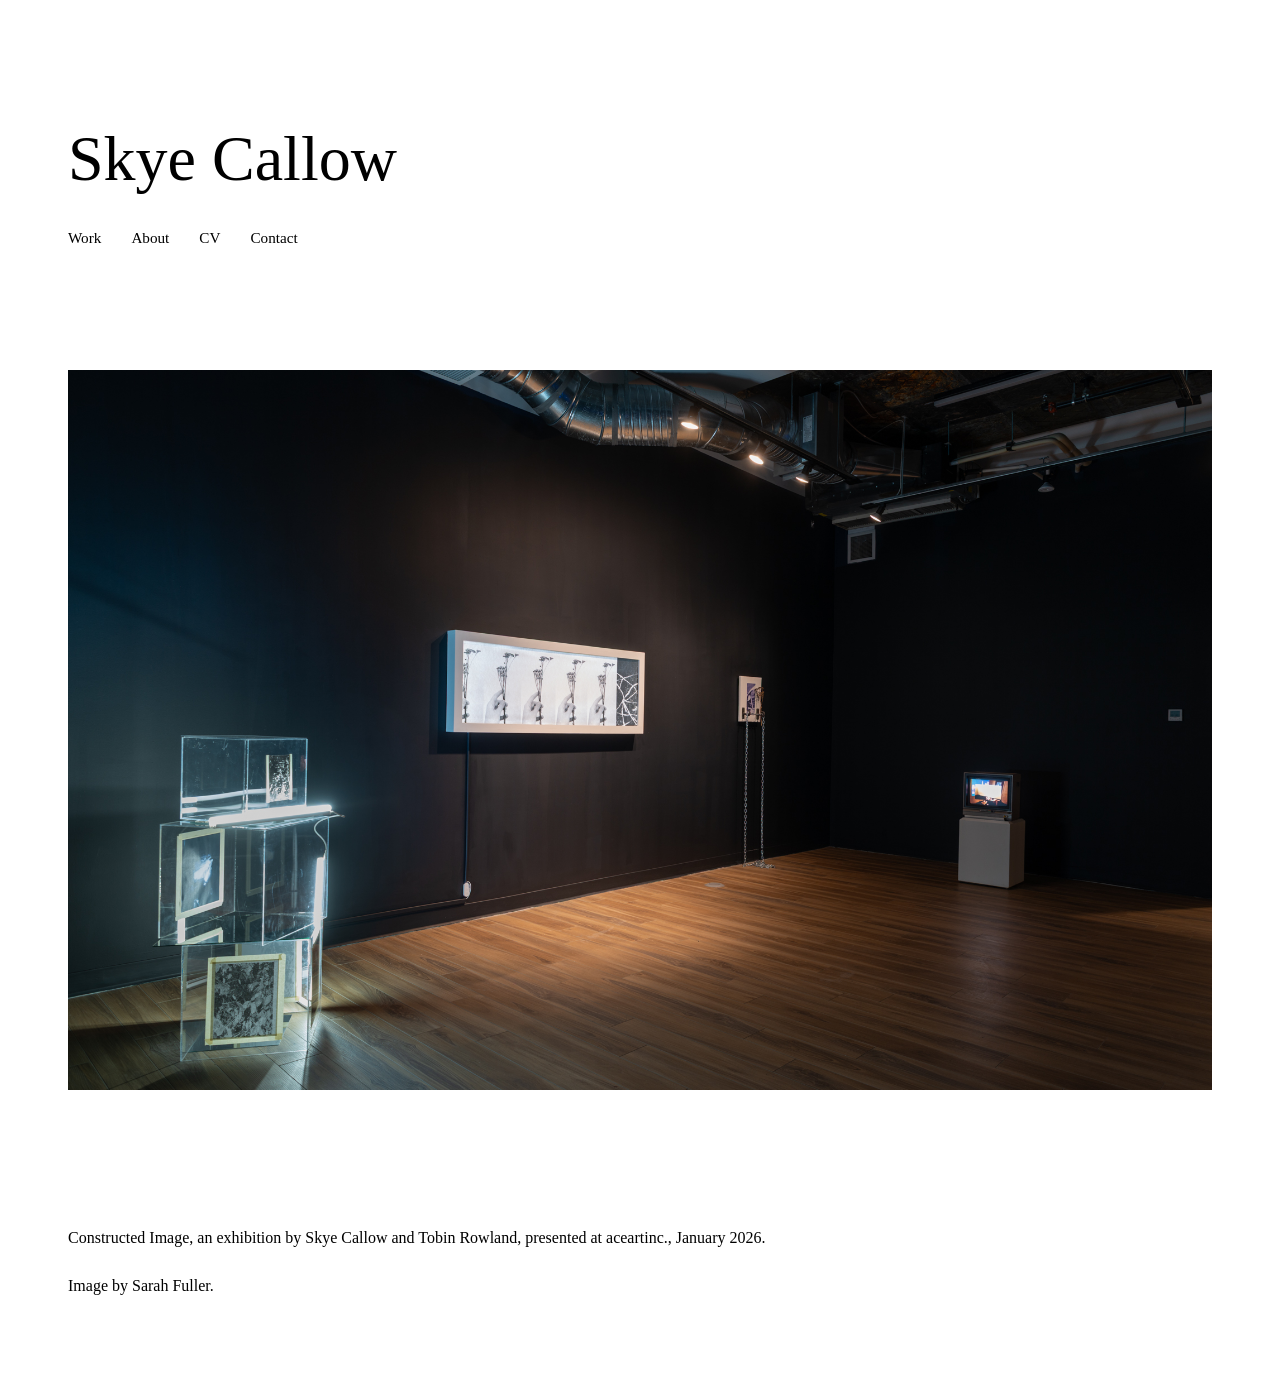
<file: index.html>
<!DOCTYPE html>
<html>
<head>
<meta charset="UTF-8">
<meta name="viewport" content="width=device-width, initial-scale=1">
<title>Skye Callow</title>
<link rel="stylesheet" href="style.css">
<link rel="icon" type="image/png" href="favicon.png">
</head>

<body>

<header>

<h1>
<a href="index.html">Skye Callow</a>
</h1>

<nav>
<a href="work.html">Work</a>
<a href="about.html">About</a>
<a href="cv.html">CV</a>
<a href="contact.html">Contact</a>
</nav>

</header>

<section class="hero">
<img src="constructed-images-installation-01.jpg" alt="Constructed Image">
</section>

<section>

<p class="caption">
Constructed Image, an exhibition by Skye Callow and Tobin Rowland,
presented at aceartinc., January 2026.
<br><br>
Image by Sarah Fuller.
</p>
  
</section>

</body>
</html>
</file>
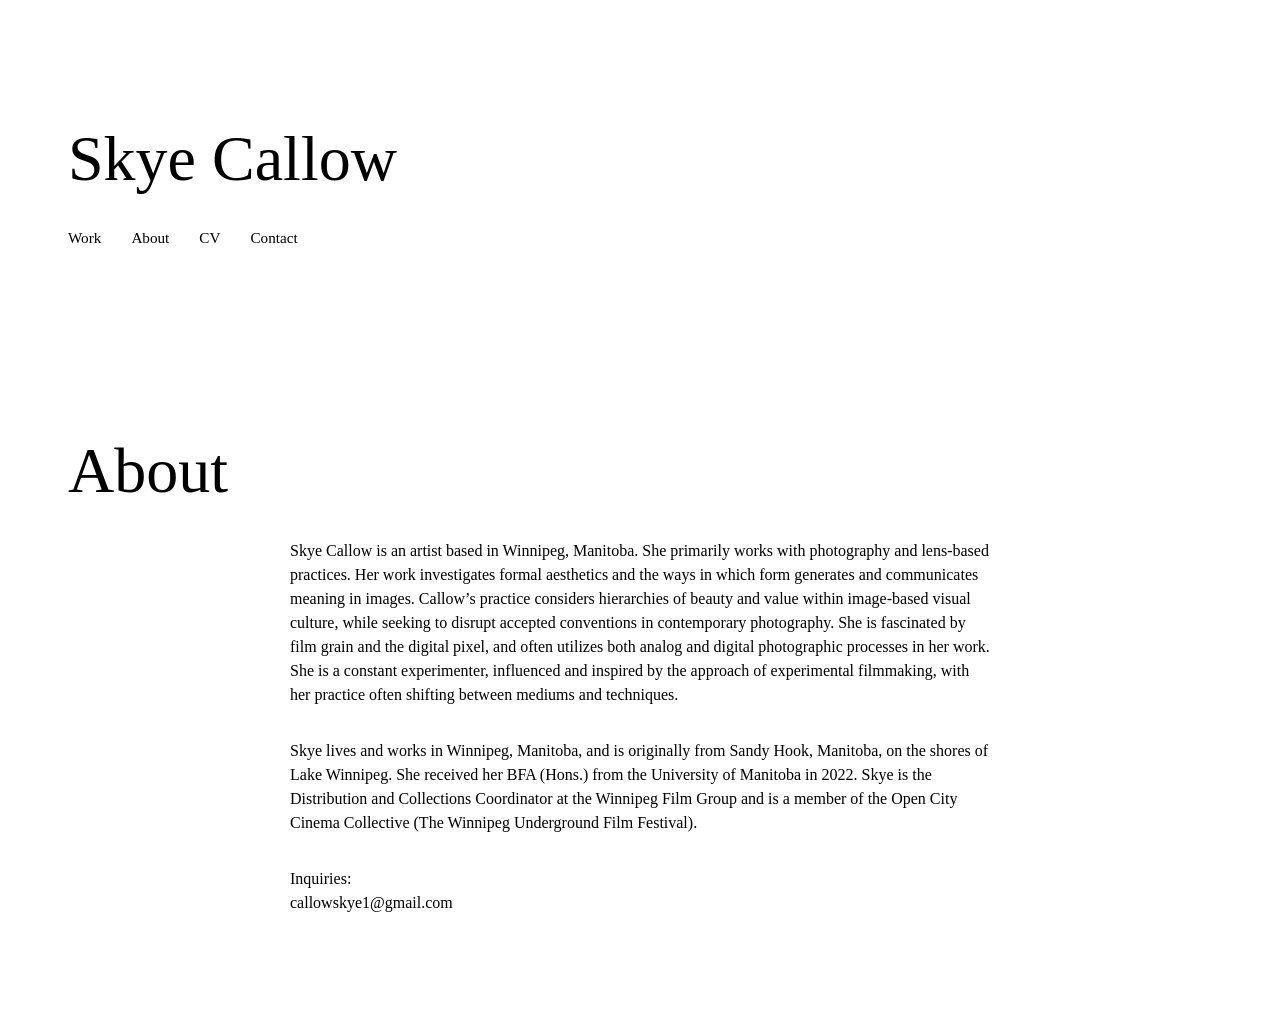
<file: about.html>
<!DOCTYPE html>
<html>
<head>
<meta charset="UTF-8">
<meta name="viewport" content="width=device-width, initial-scale=1">
<title>About | Skye Callow</title>
<link rel="stylesheet" href="style.css">
<link rel="icon" type="image/png" href="favicon.png">
</head>

<body>

<header>

<h1>
<a href="index.html">Skye Callow</a>
</h1>

<nav>
<a href="work.html">Work</a>
<a href="about.html">About</a>
<a href="cv.html">CV</a>
<a href="contact.html">Contact</a>
</nav>

</header>
  
<section>

<h1>About</h1>

<div class="bio">

<p>
Skye Callow is an artist based in Winnipeg, Manitoba. She primarily works with photography and lens-based practices. Her work investigates formal aesthetics and the ways in which form generates and communicates meaning in images. Callow’s practice considers hierarchies of beauty and value within image-based visual culture, while seeking to disrupt accepted conventions in contemporary photography. She is fascinated by film grain and the digital pixel, and often utilizes both analog and digital photographic processes in her work. She is a constant experimenter, influenced and inspired by the approach of experimental filmmaking, with her practice often shifting between mediums and techniques.
</p>

<p>
Skye lives and works in Winnipeg, Manitoba, and is originally from Sandy Hook, Manitoba, on the shores of Lake Winnipeg. She received her BFA (Hons.) from the University of Manitoba in 2022. Skye is the Distribution and Collections Coordinator at the Winnipeg Film Group and is a member of the Open City Cinema Collective (The Winnipeg Underground Film Festival).
</p>

<p>
Inquiries:
<br>
<a href="mailto:callowskye1@gmail.com">callowskye1@gmail.com</a>
</p>

</div>

</section>

</body>
</html>
</file>
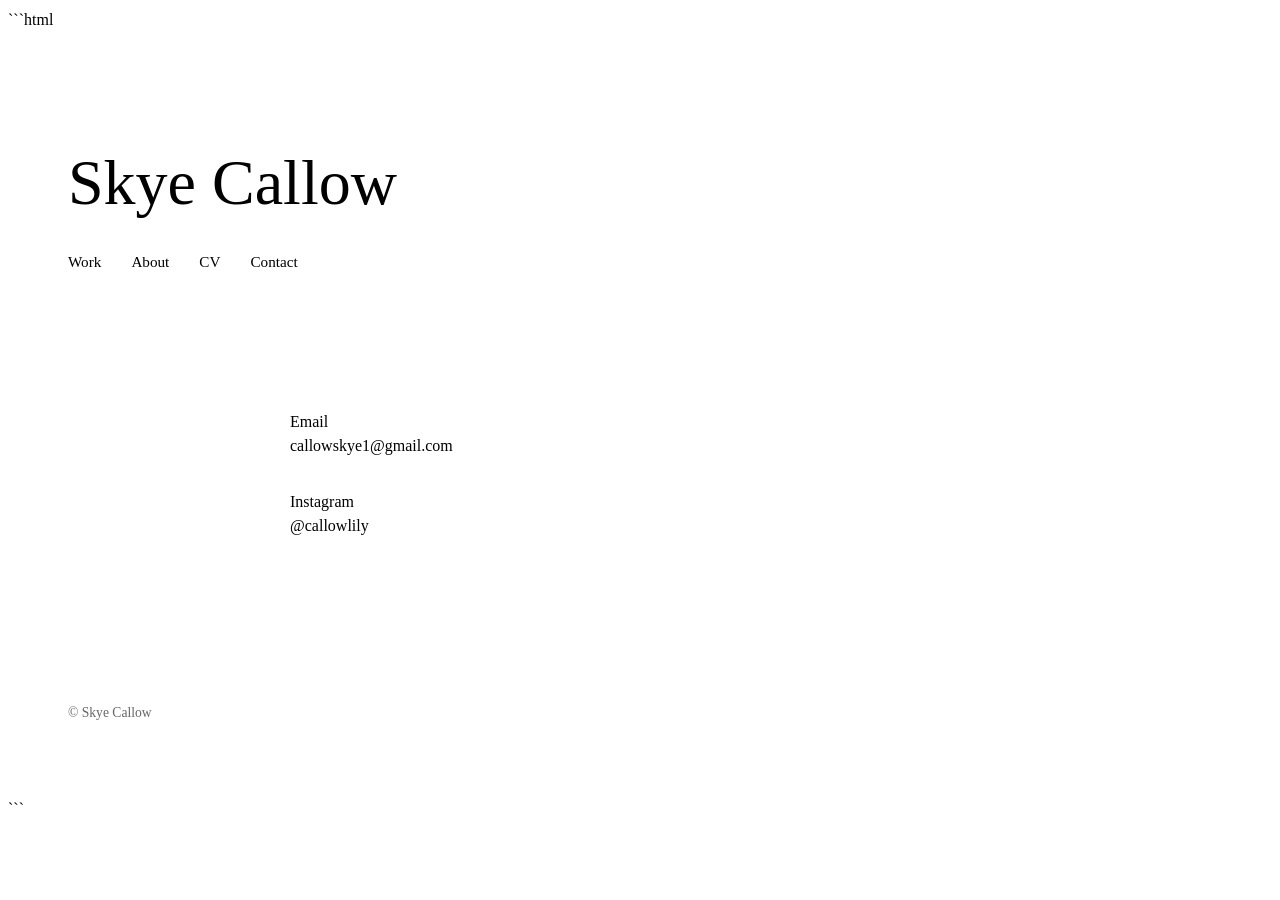
<file: contact.html>
```html
<!DOCTYPE html>
<html>
<head>
<meta charset="UTF-8">
<meta name="viewport" content="width=device-width, initial-scale=1">
<title>Contact | Skye Callow</title>

<link rel="stylesheet" href="style.css">
<link rel="icon" type="image/png" href="favicon.png">

</head>

<body>

<header>

<h1>
<a href="index.html">Skye Callow</a>
</h1>

<nav>
<a href="work.html">Work</a>
<a href="about.html">About</a>
<a href="cv.html">CV</a>
<a href="contact.html">Contact</a>
</nav>

</header>

<section class="bio">

<p>
Email<br>
<a href="mailto:callowskye1@gmail.com">callowskye1@gmail.com</a>
</p>

<p>
Instagram<br>
<a href="https://instagram.com/callowlily" target="_blank">@callowlily</a>
</p>

</section>

<footer>

<p>© Skye Callow</p>

</footer>

</body>
</html>
```
</file>
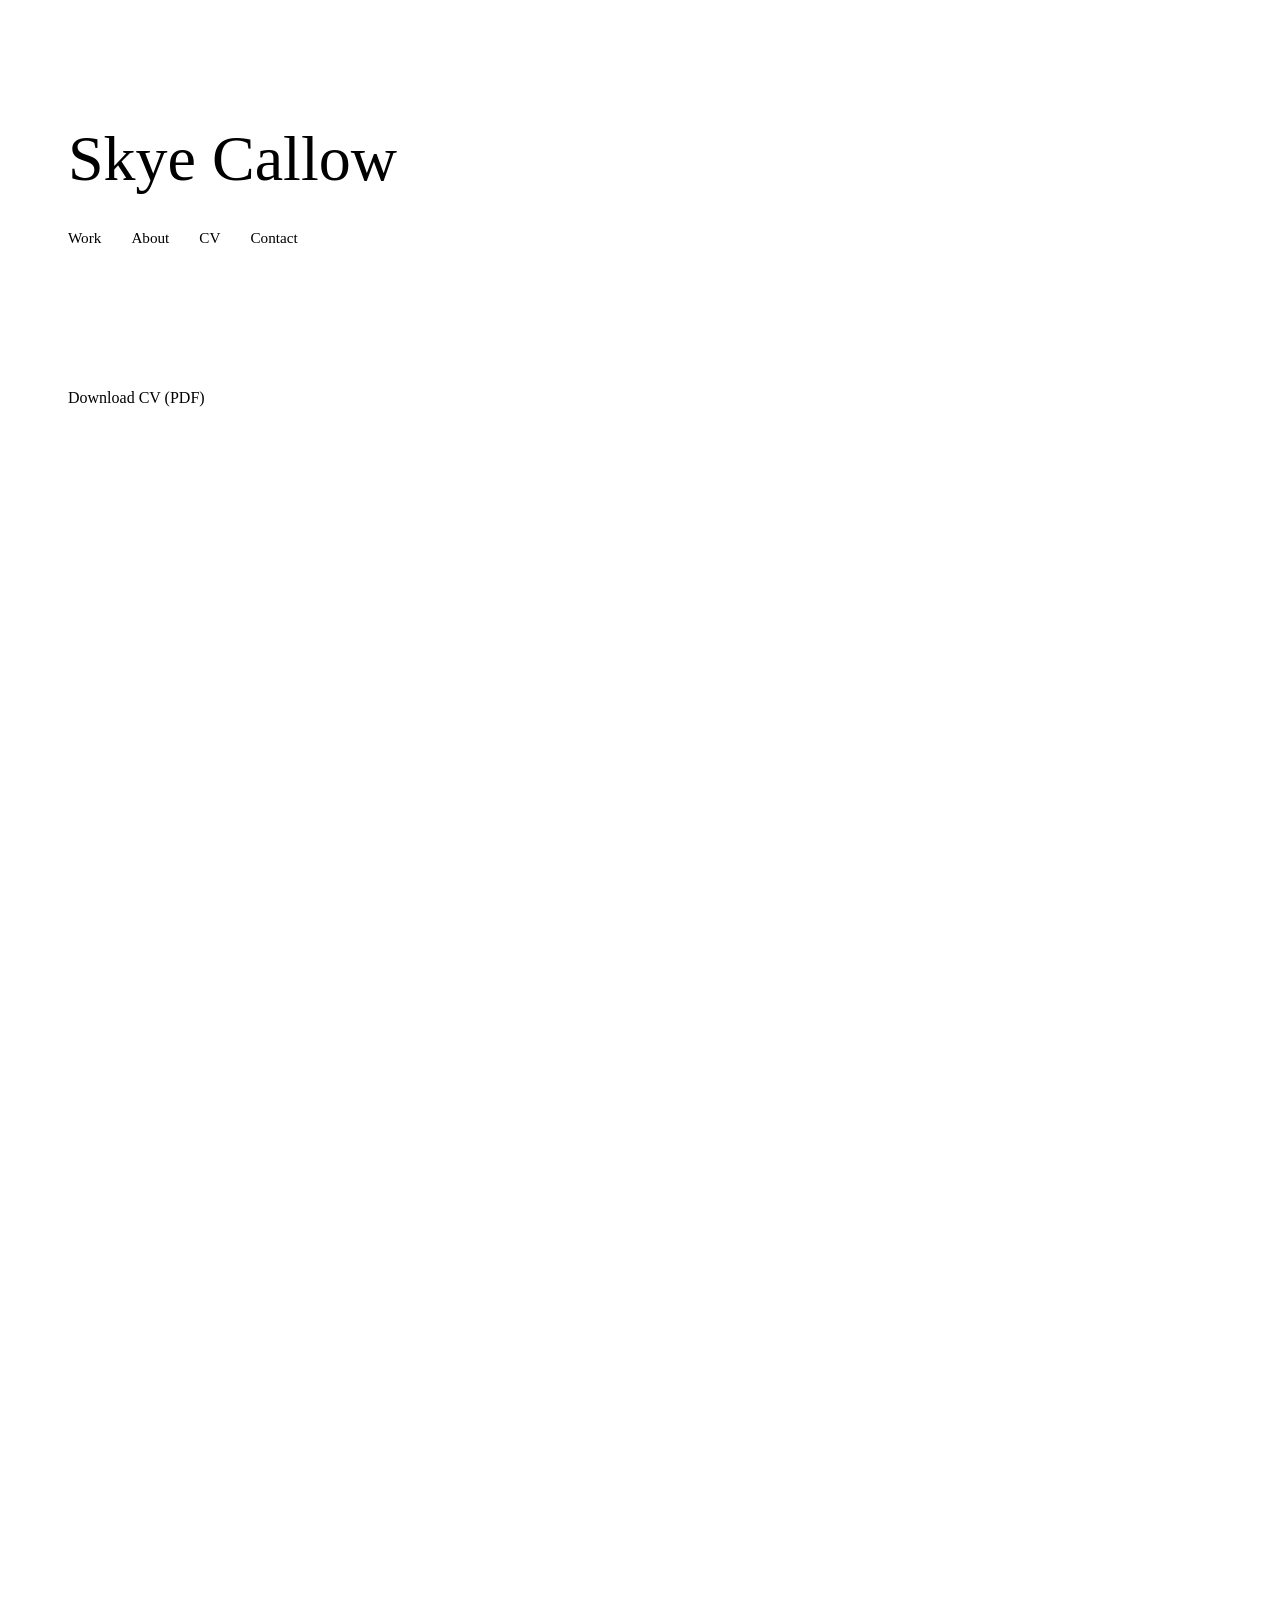
<file: cv.html>
<!DOCTYPE html>
<html>
<head>
<meta charset="UTF-8">
<meta name="viewport" content="width=device-width, initial-scale=1">
<title>CV | Skye Callow</title>
<link rel="stylesheet" href="style.css">
</head>

<body>

<header>

<h1>
<a href="index.html">Skye Callow</a>
</h1>

<nav>
<a href="work.html">Work</a>
<a href="about.html">About</a>
<a href="cv.html">CV</a>
<a href="contact.html">Contact</a>
</nav>

</header>

<section>

<p>
<a href="Callow_C.V_April_2026.pdf" target="_blank">
Download CV (PDF)
</a>
</p>

<iframe src="Callow_C.V_April_2026.pdf"></iframe>

</section>

</body>
</html>
</file>
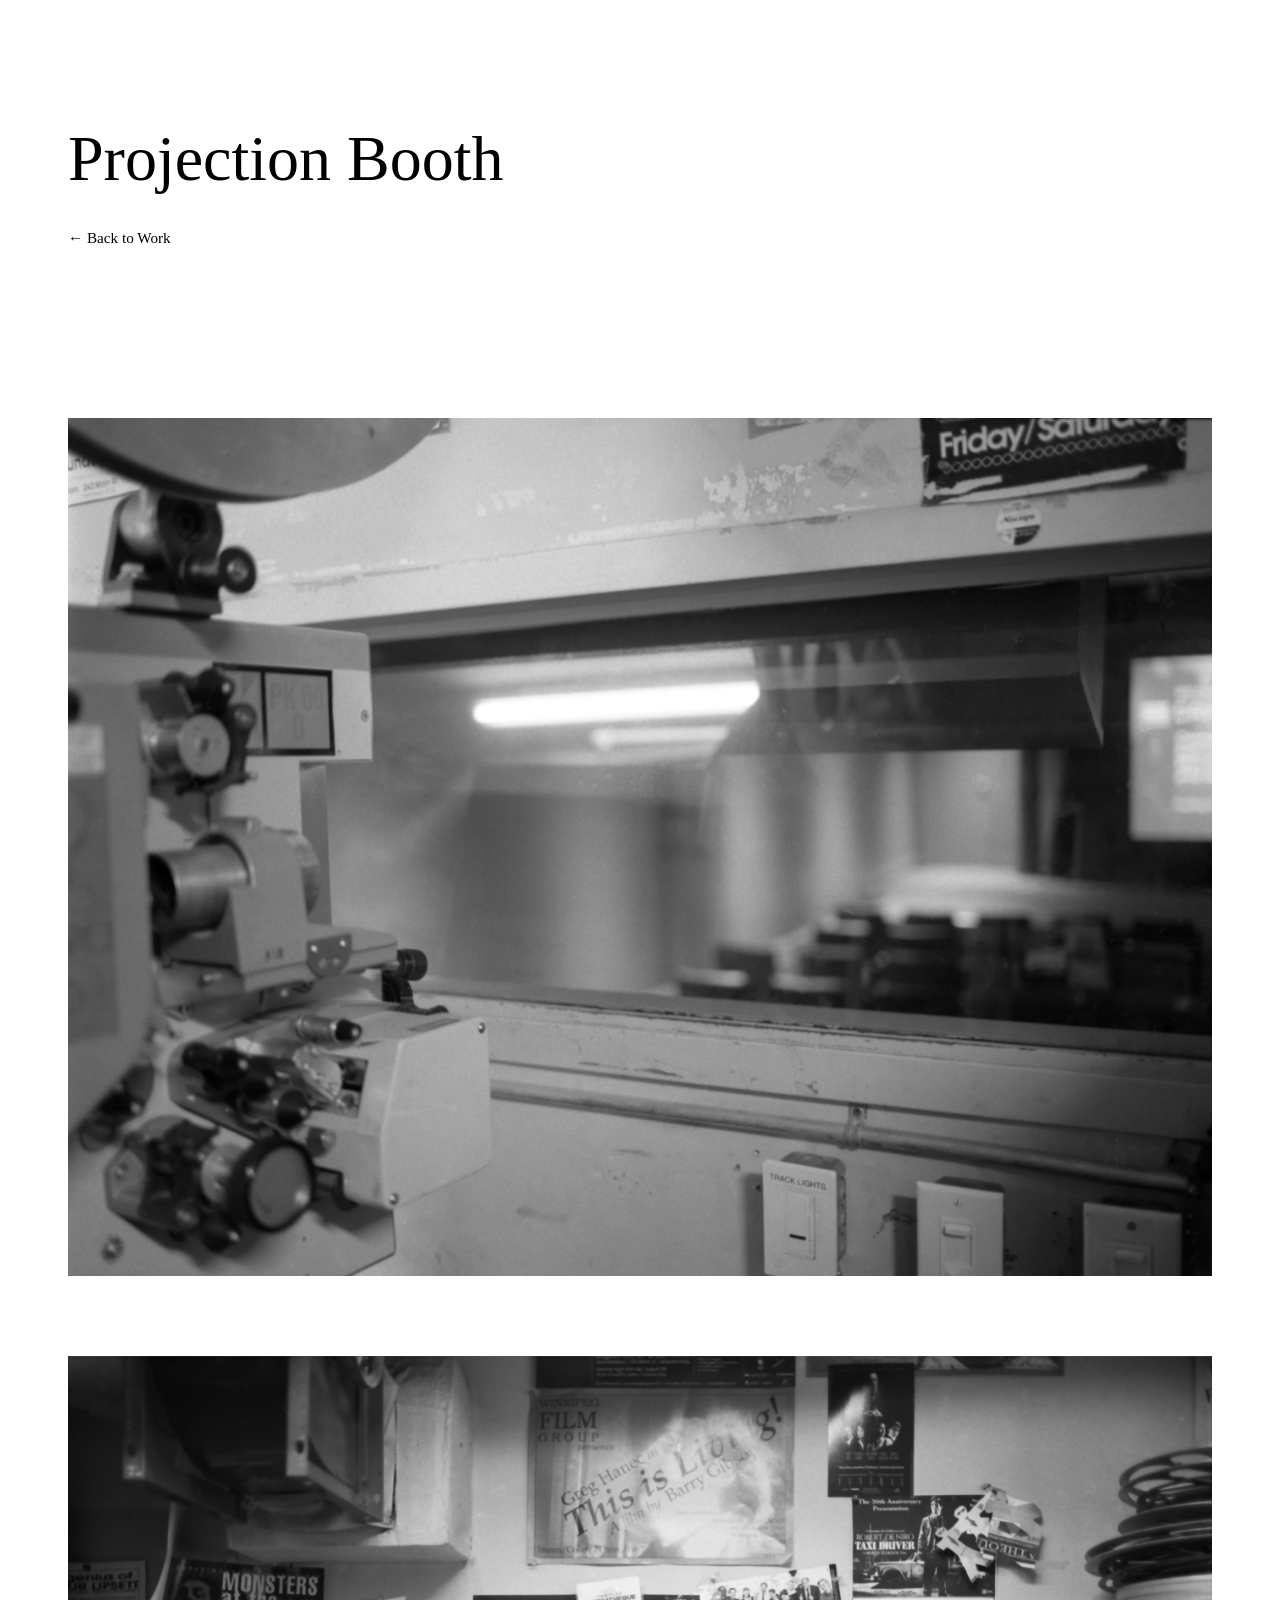
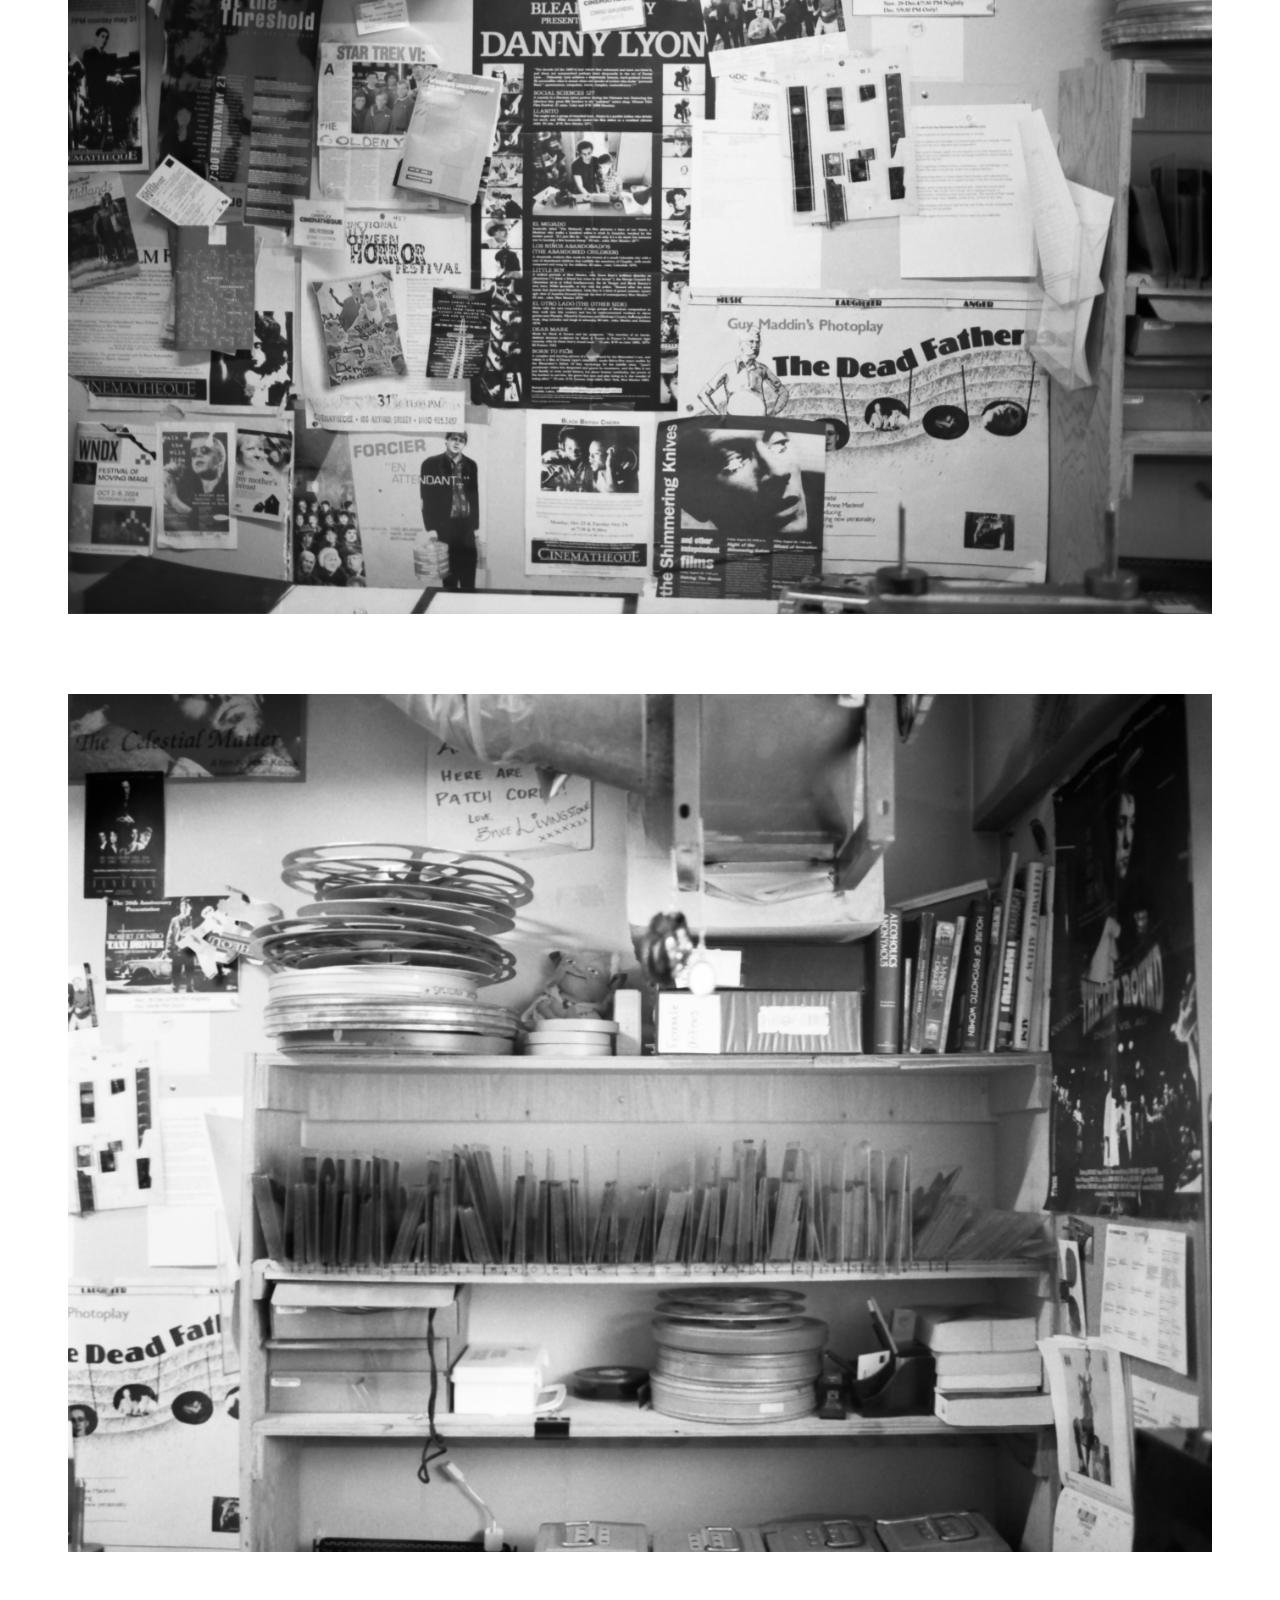
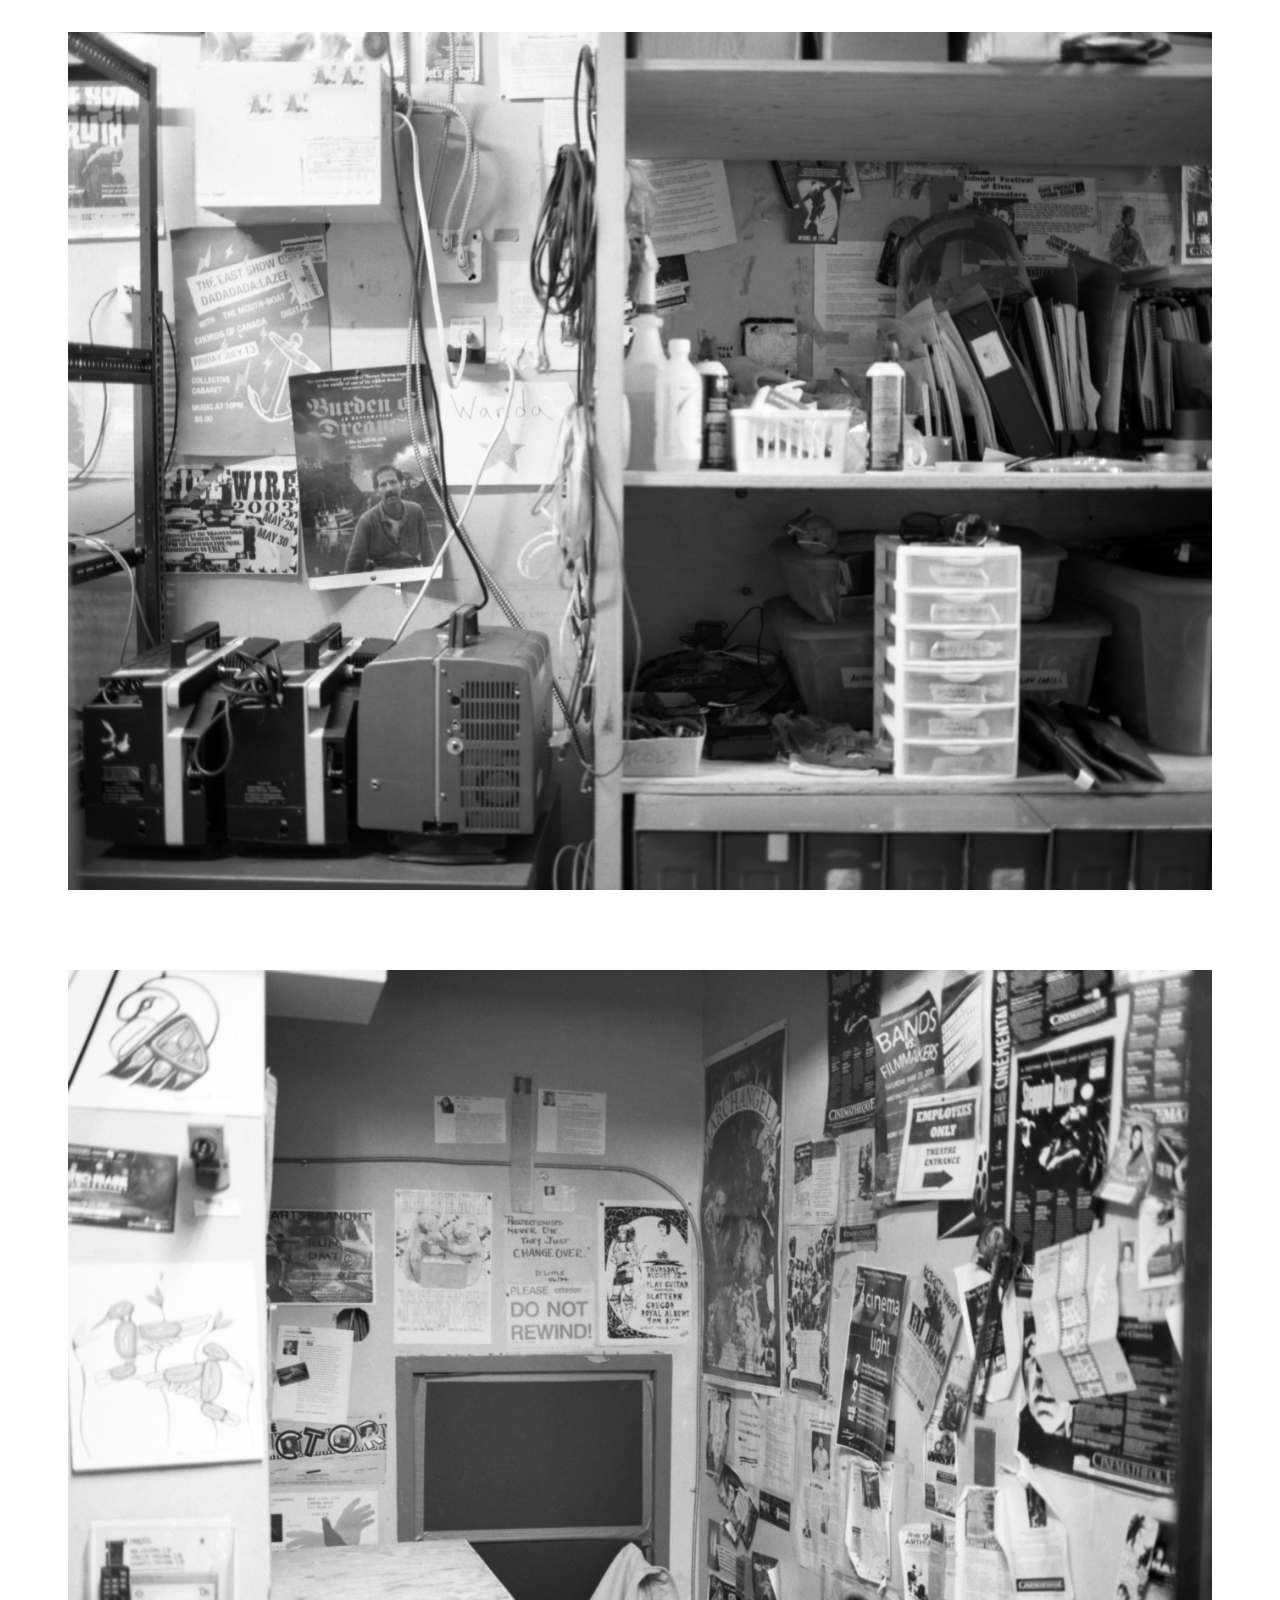
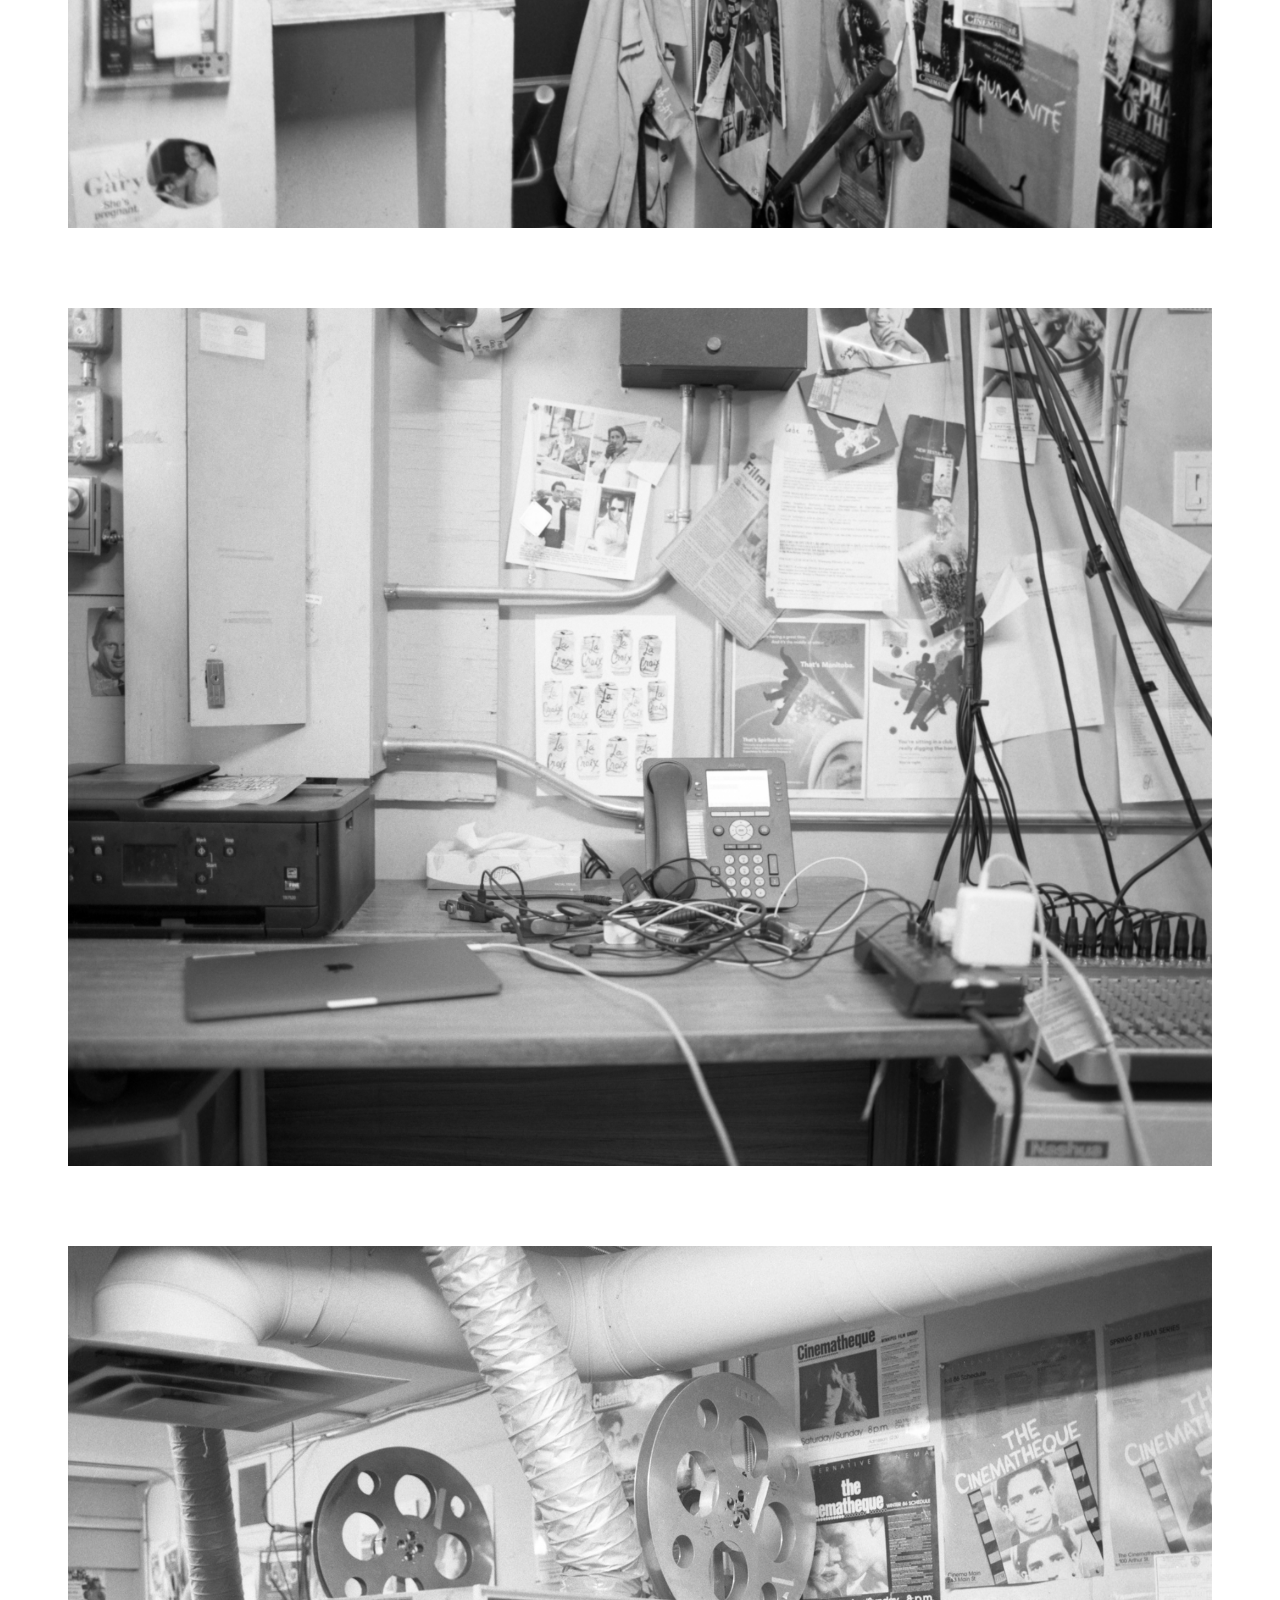
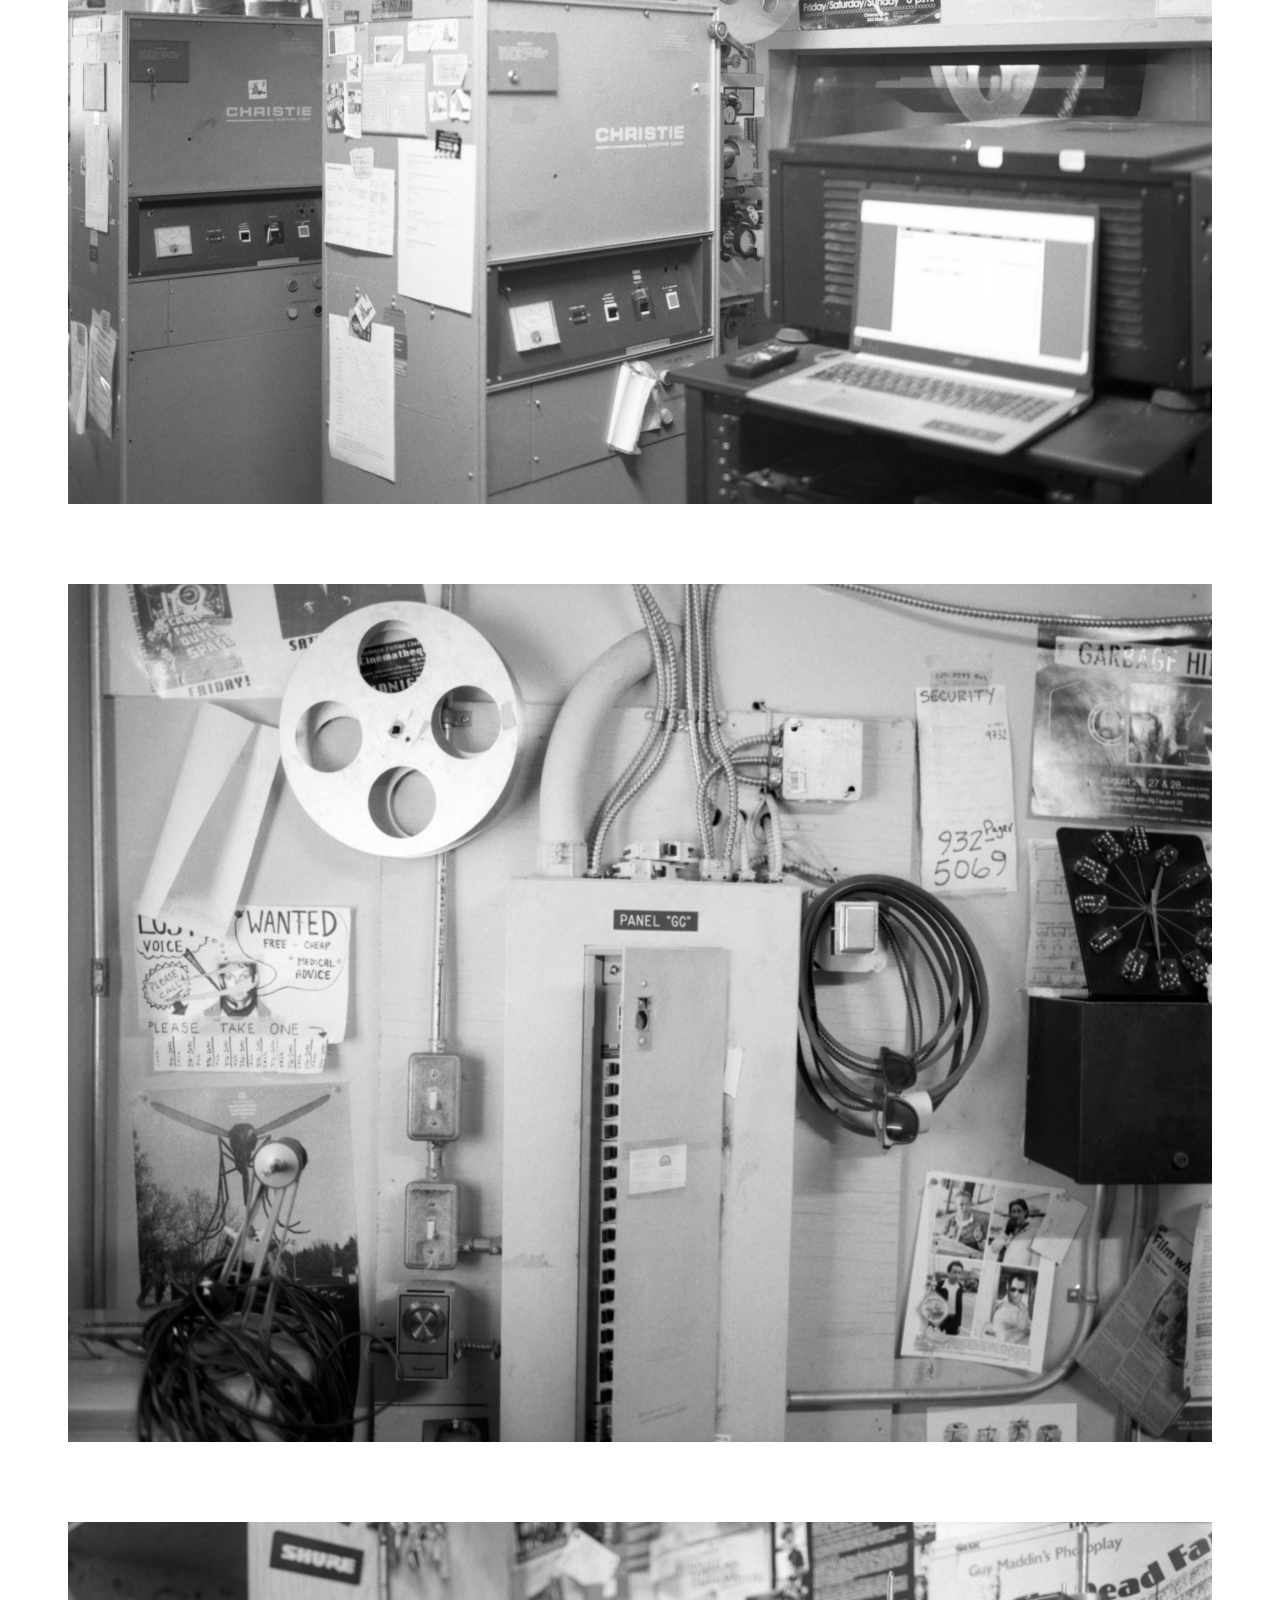
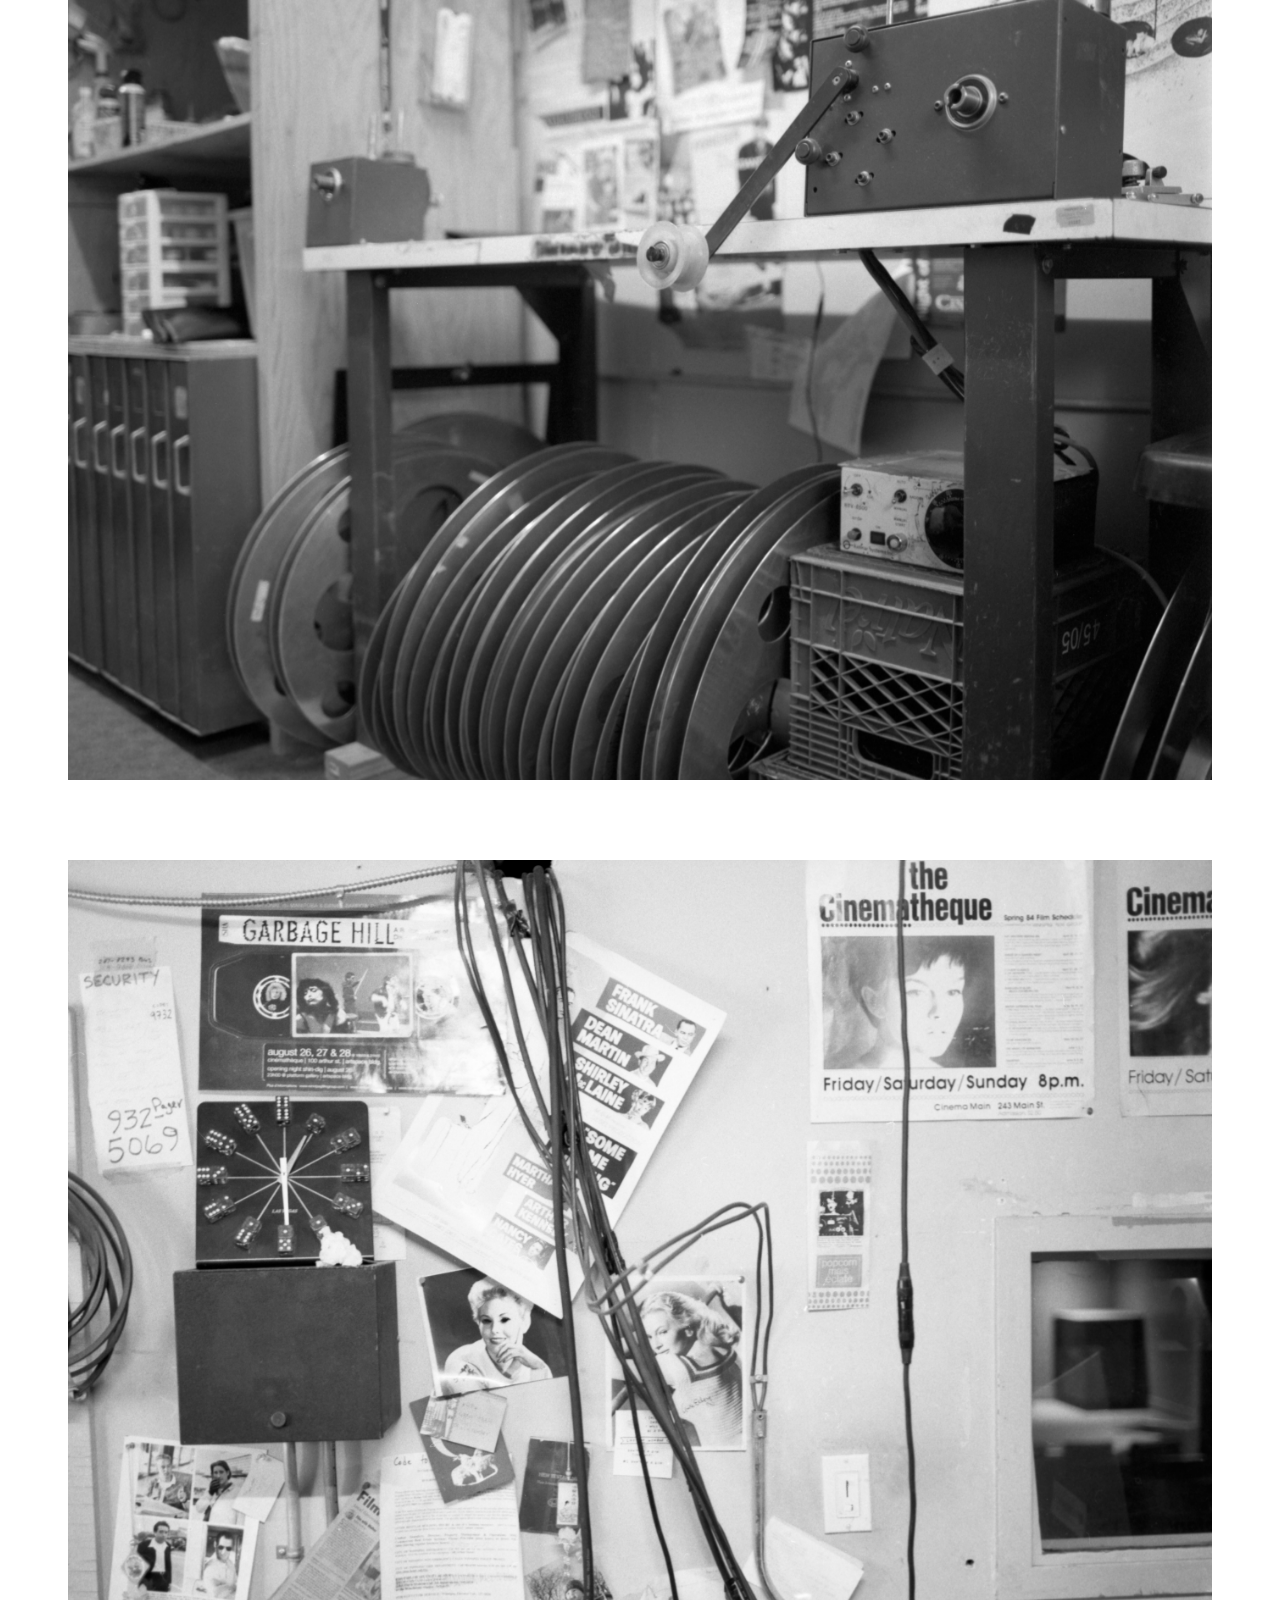
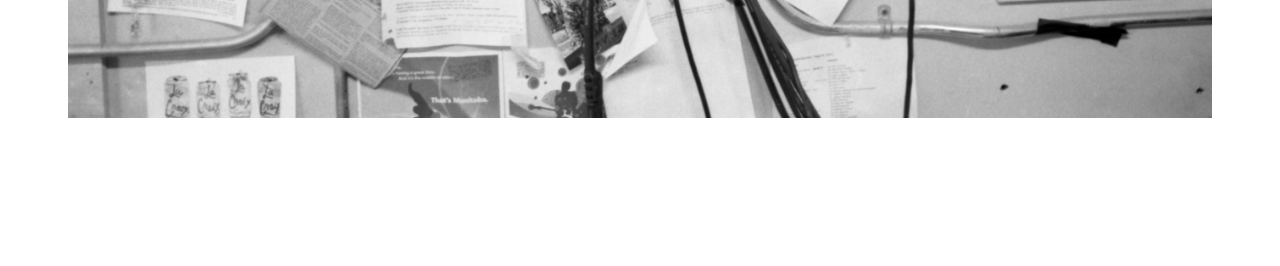
<file: projection-booth.html>
<!DOCTYPE html>
<html>
<head>
<meta charset="UTF-8">
<meta name="viewport" content="width=device-width, initial-scale=1">
<title>Projection Booth</title>
<link rel="stylesheet" href="style.css">
</head>

<body>

<header>

<h1>Projection Booth</h1>

<nav>
<a href="work.html">← Back to Work</a>
</nav>

</header>

<section class="project-grid">

<img src="booth-01.jpeg">
<img src="booth-02.jpeg">
<img src="booth-03.jpeg">
<img src="booth-04.jpeg">
<img src="booth-05.jpeg">
<img src="booth-06.jpeg">
<img src="booth-07.jpeg">
<img src="booth-08.jpeg">
<img src="booth-09.jpeg">
<img src="booth-10.jpeg">

</section>

</body>
</html>
</file>
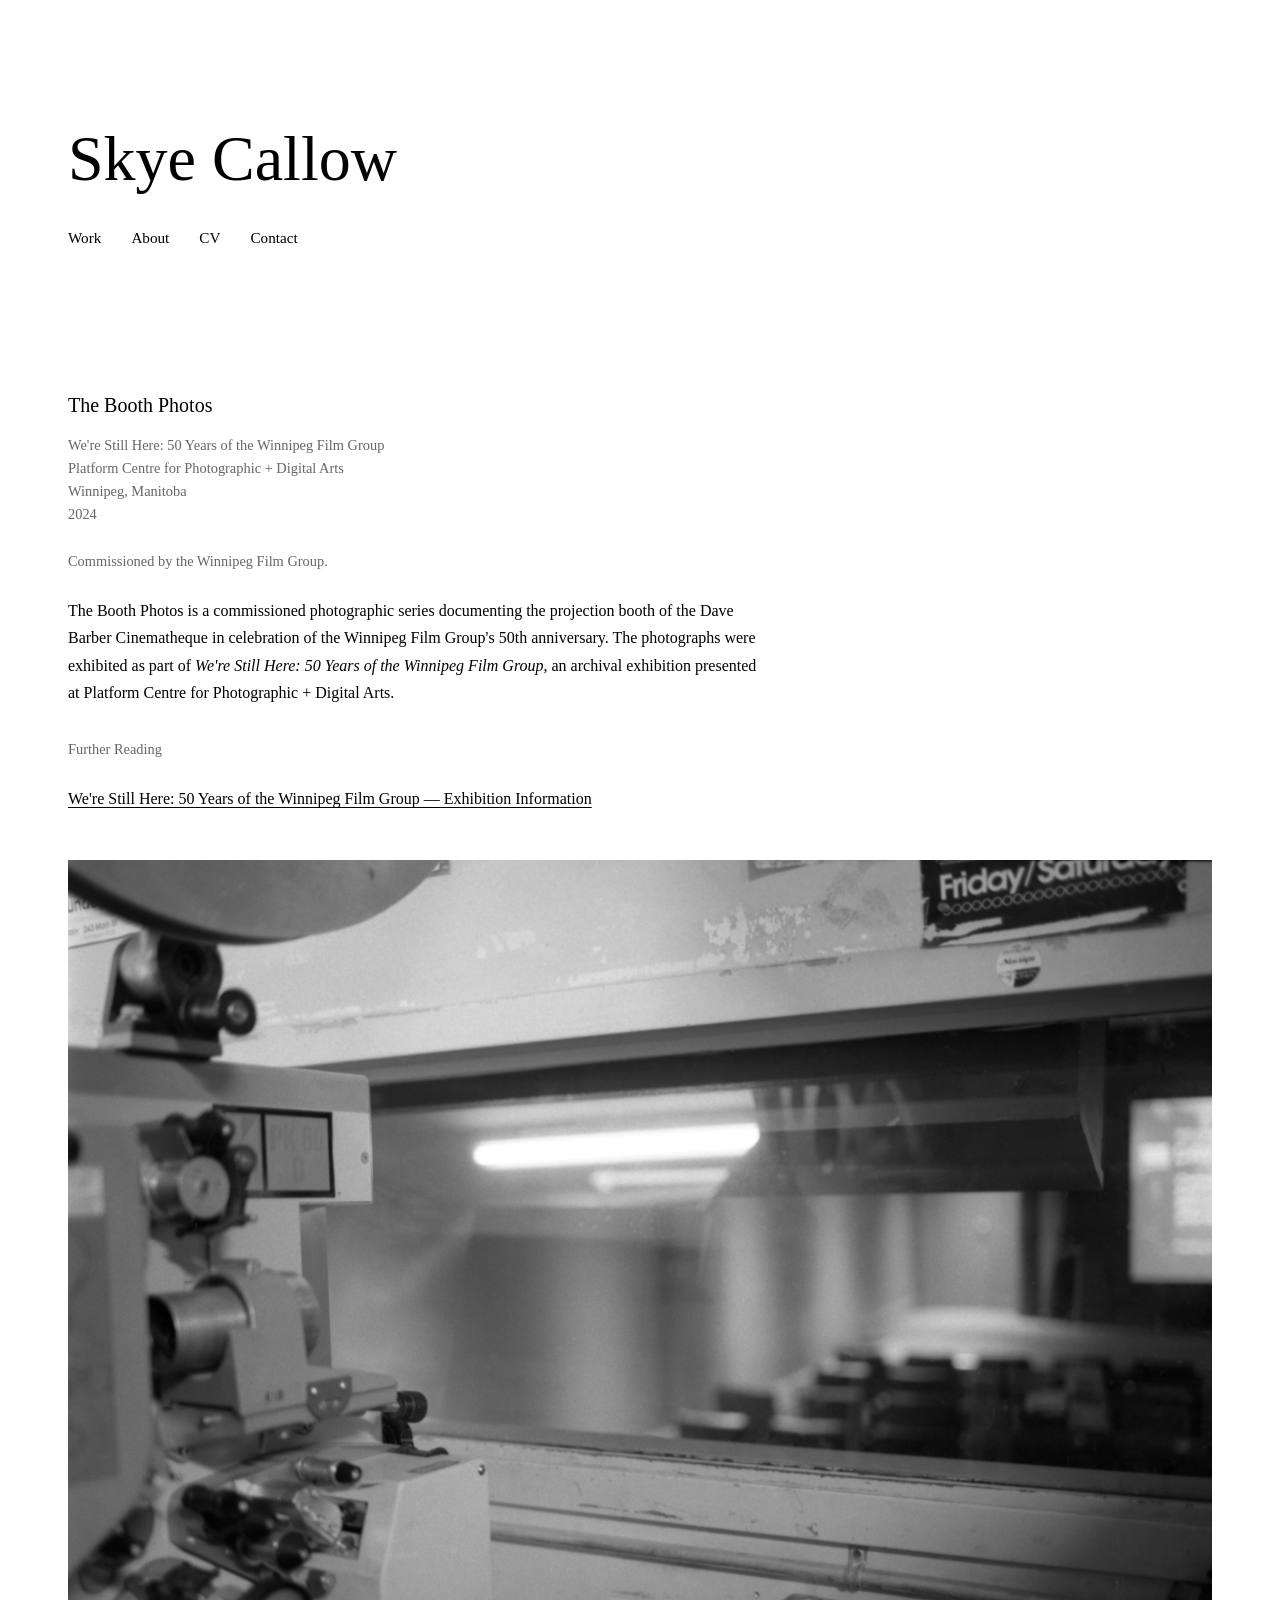
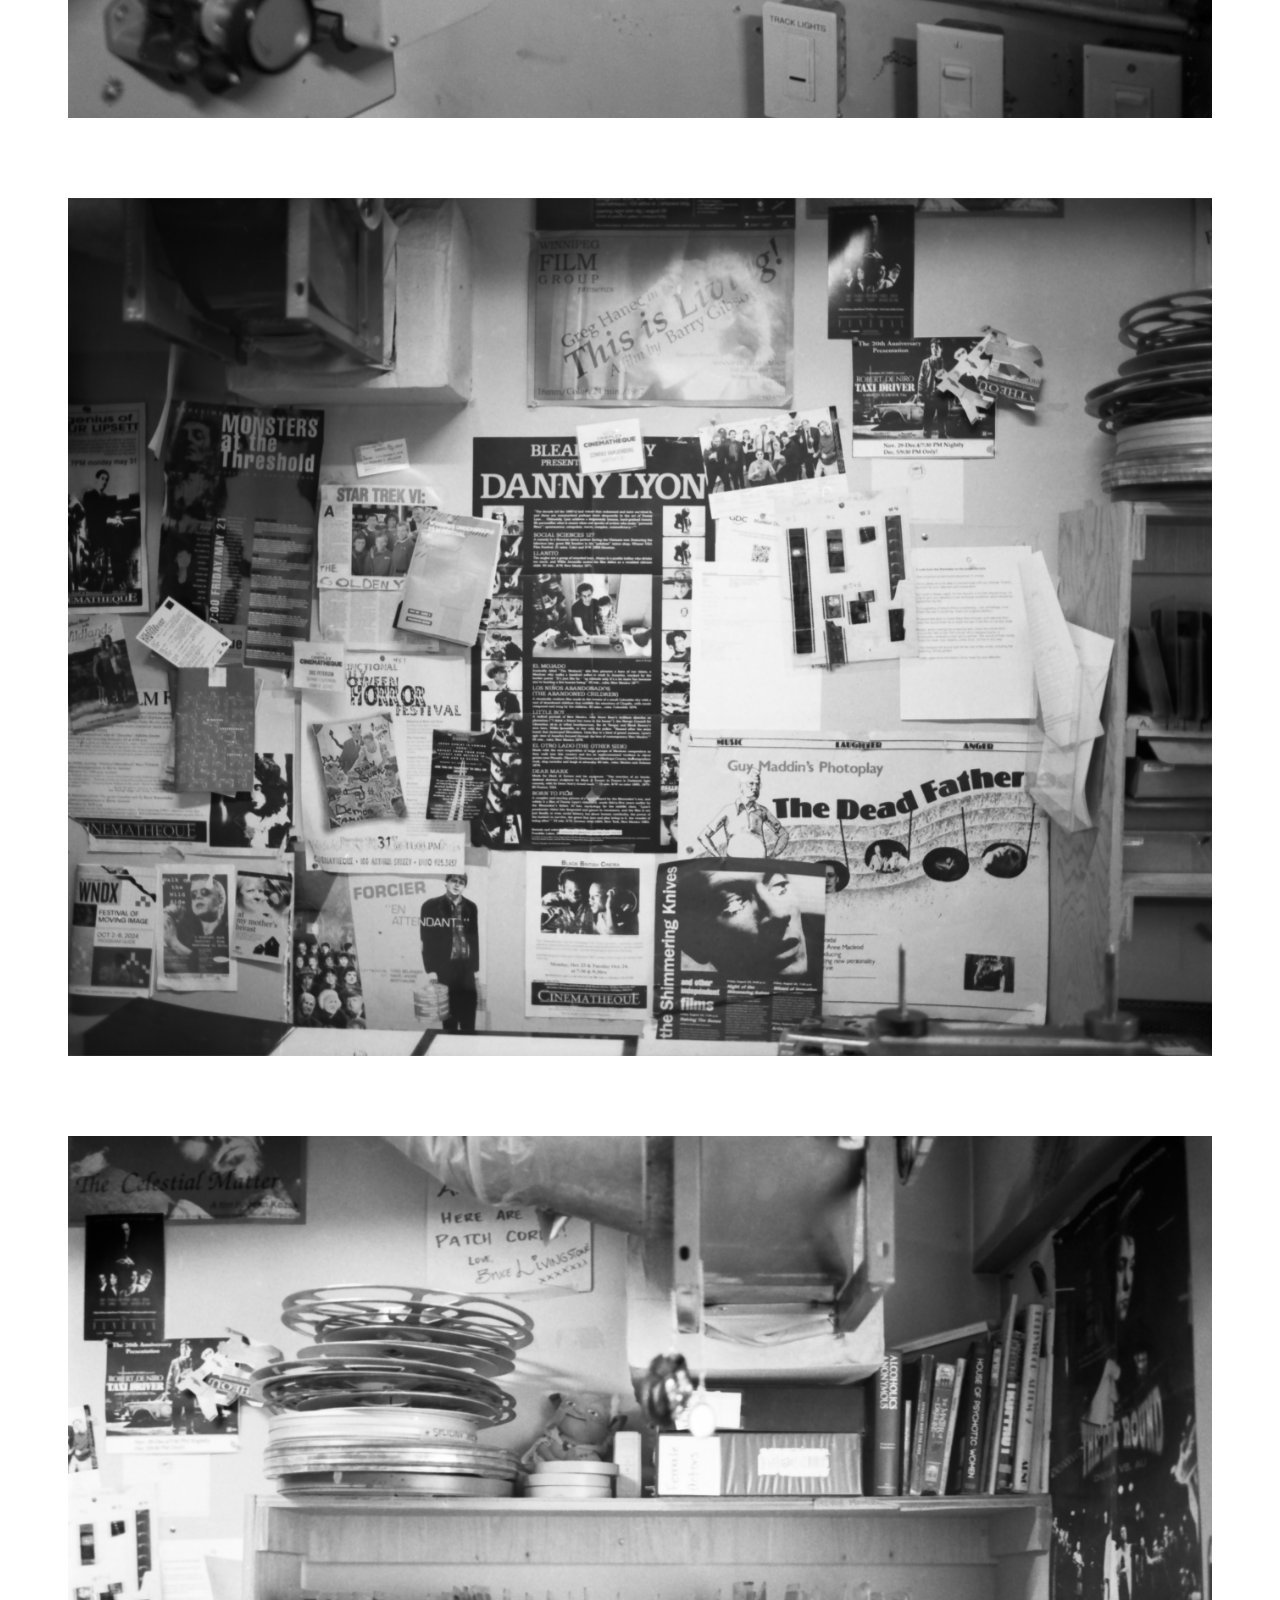
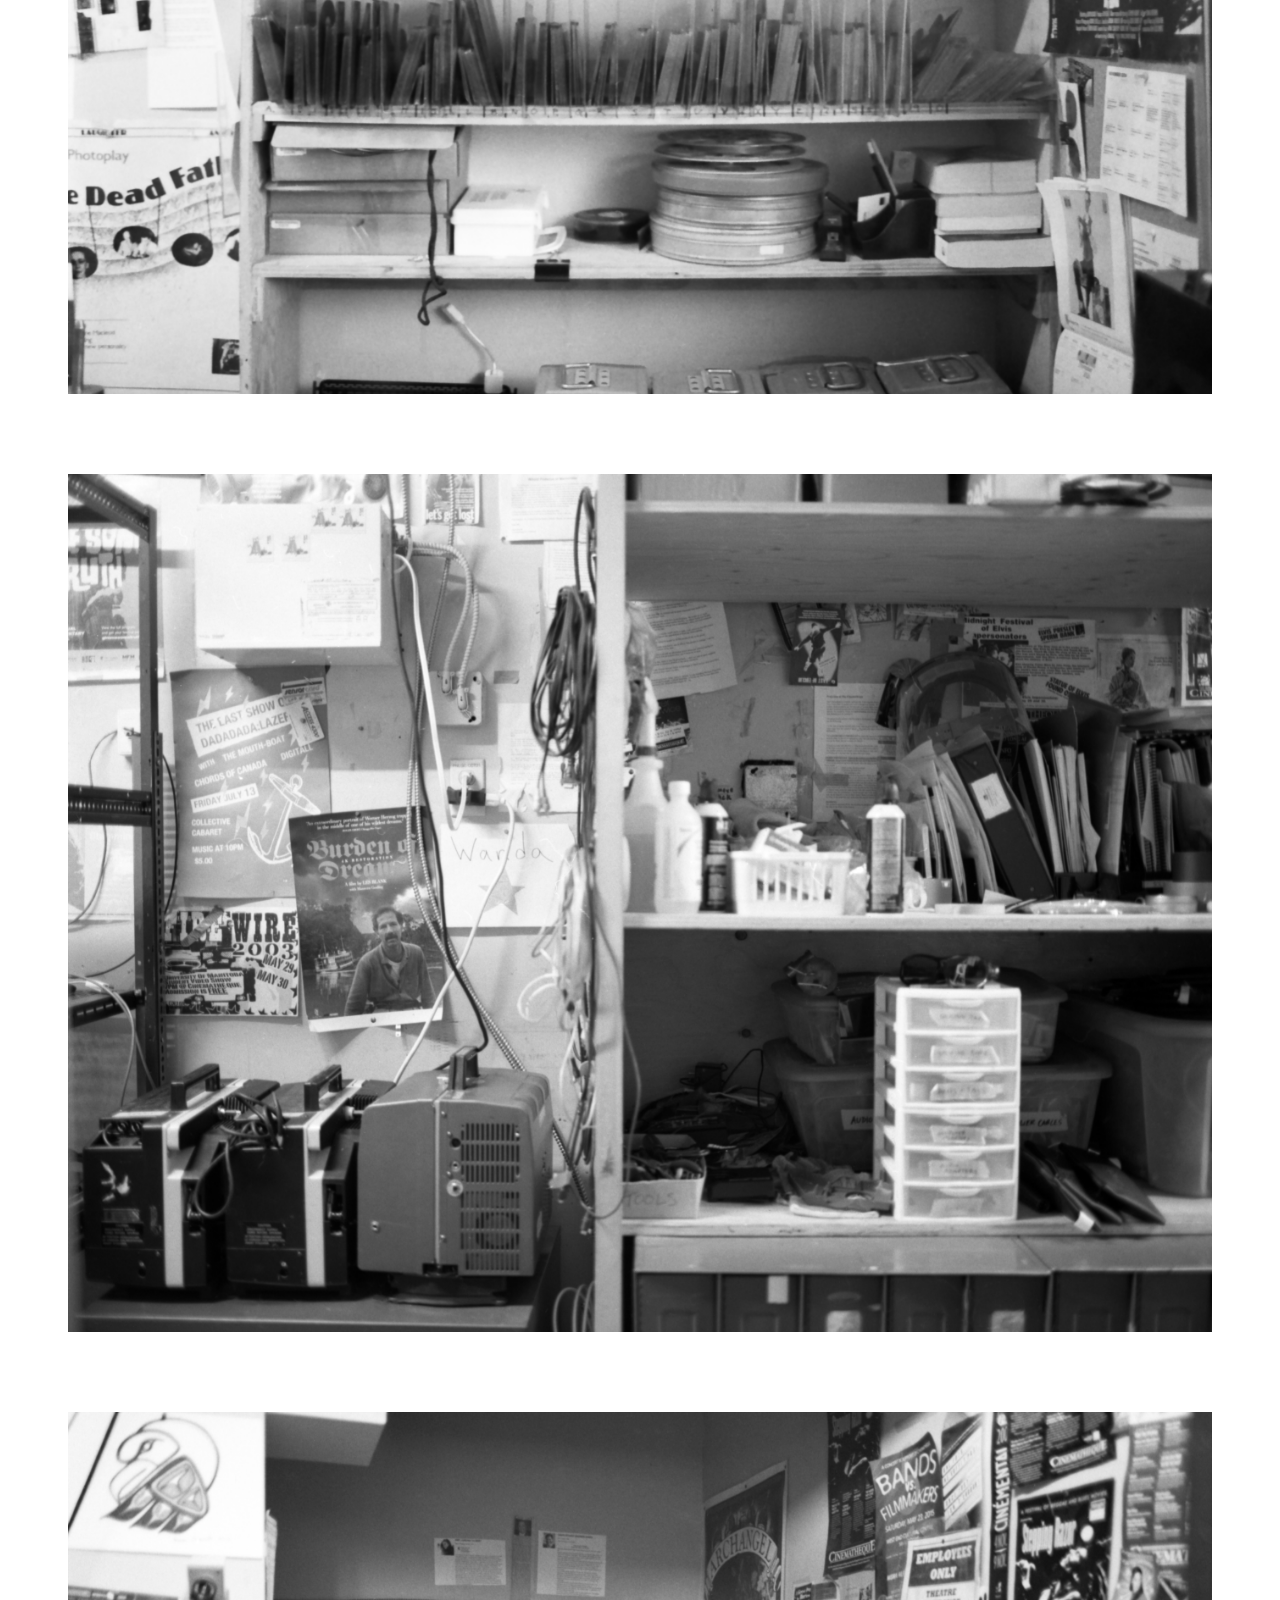
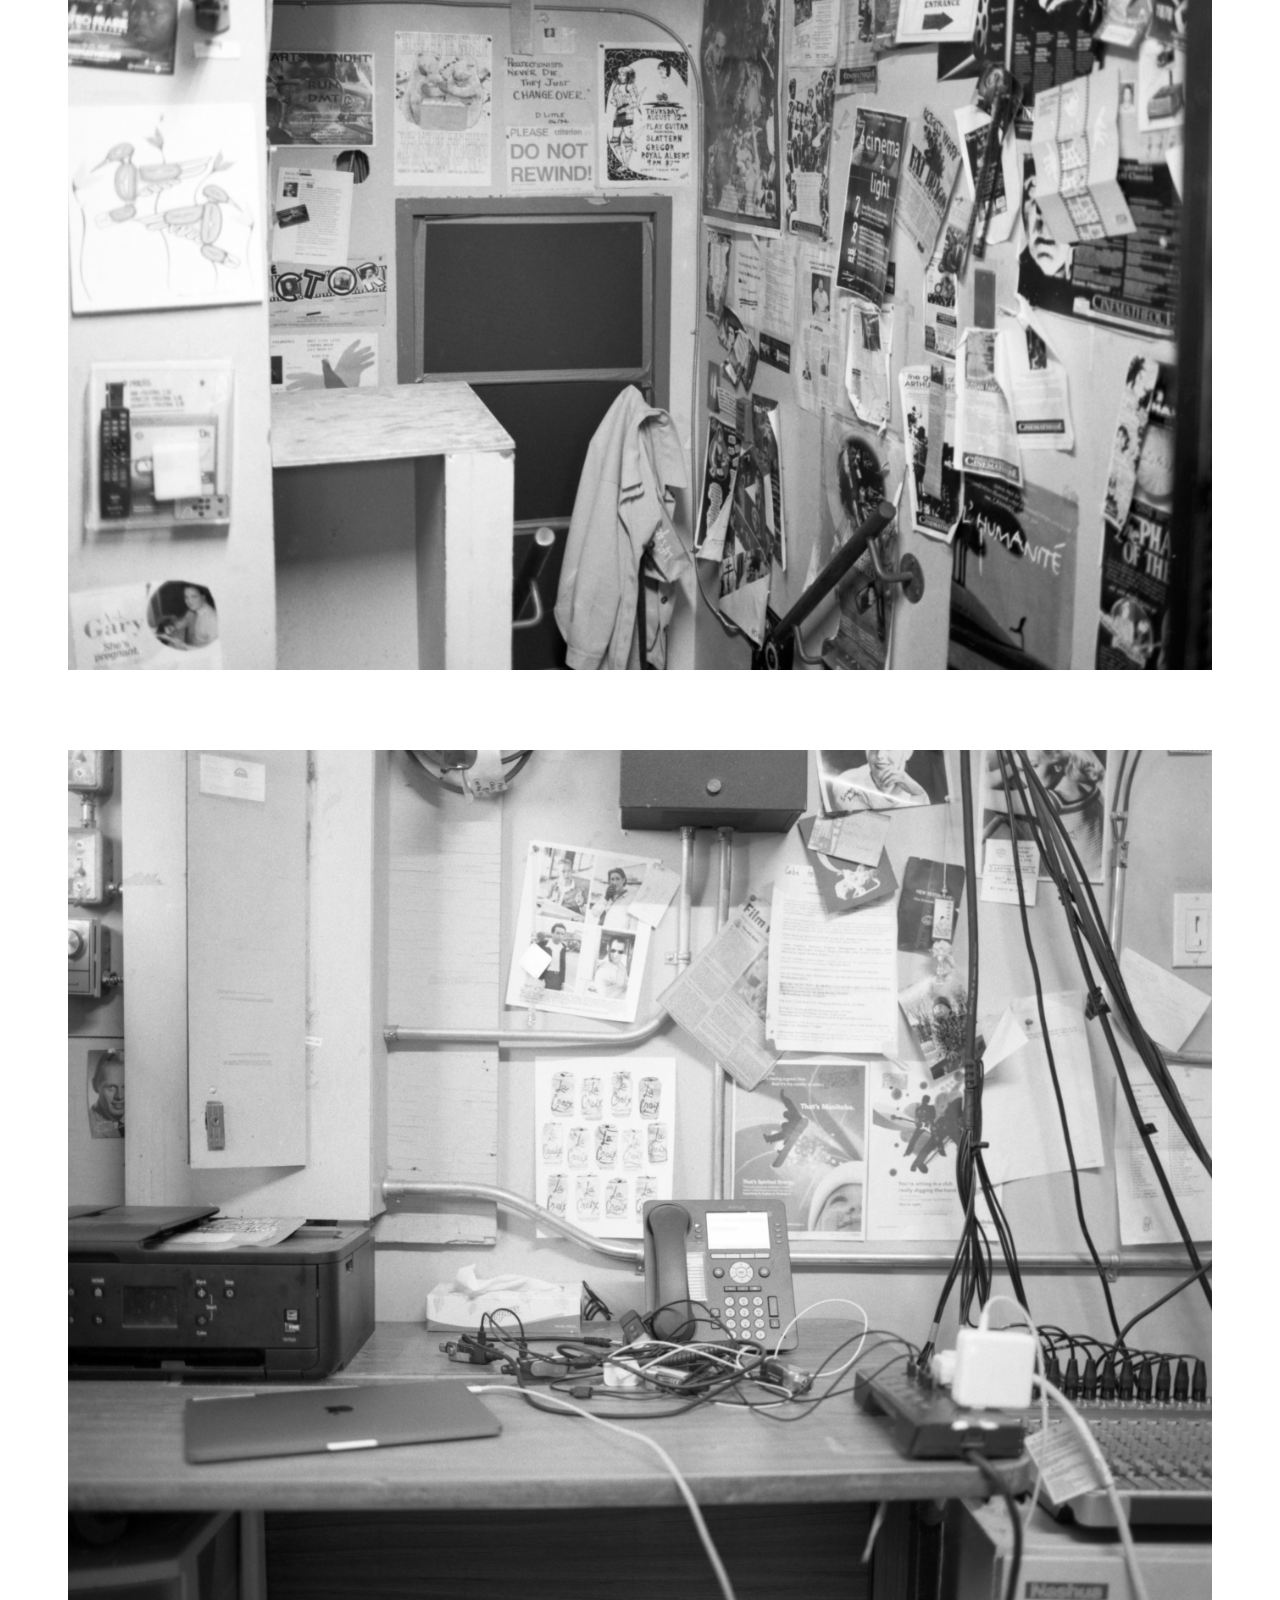
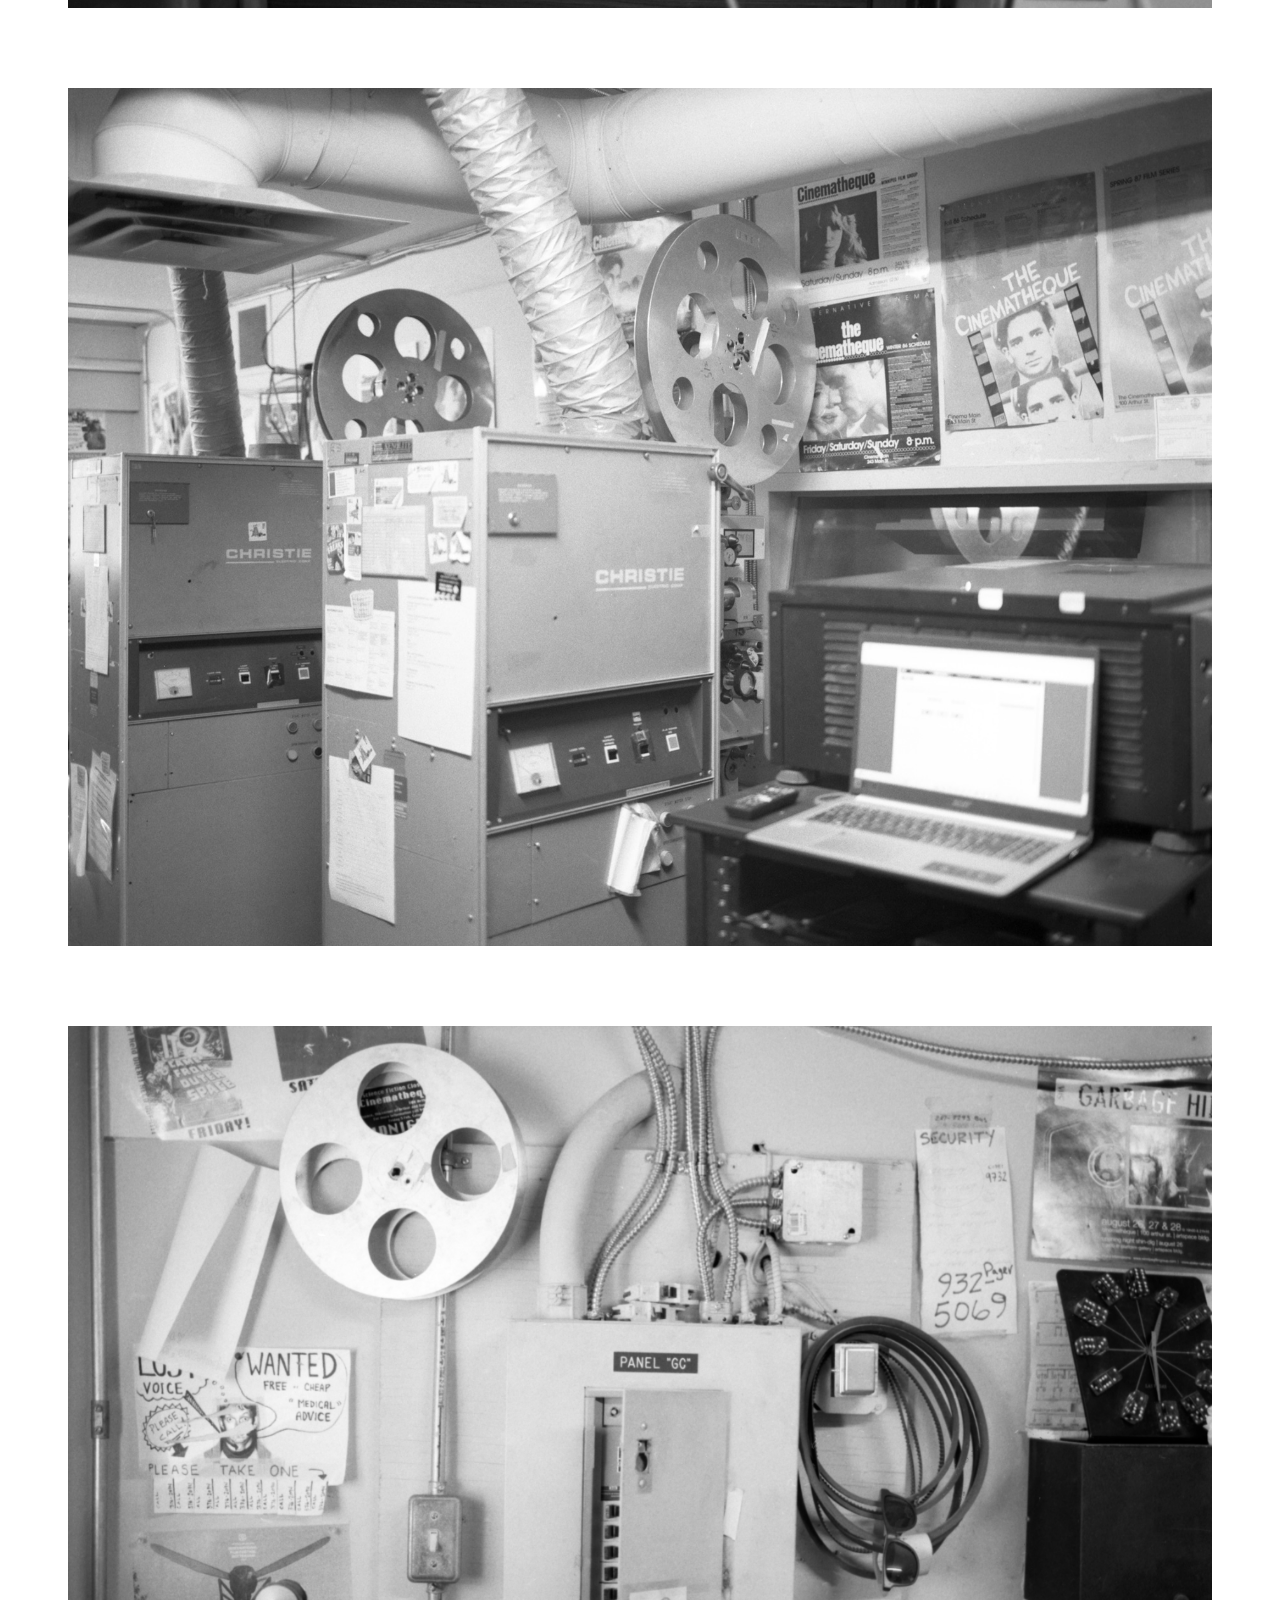
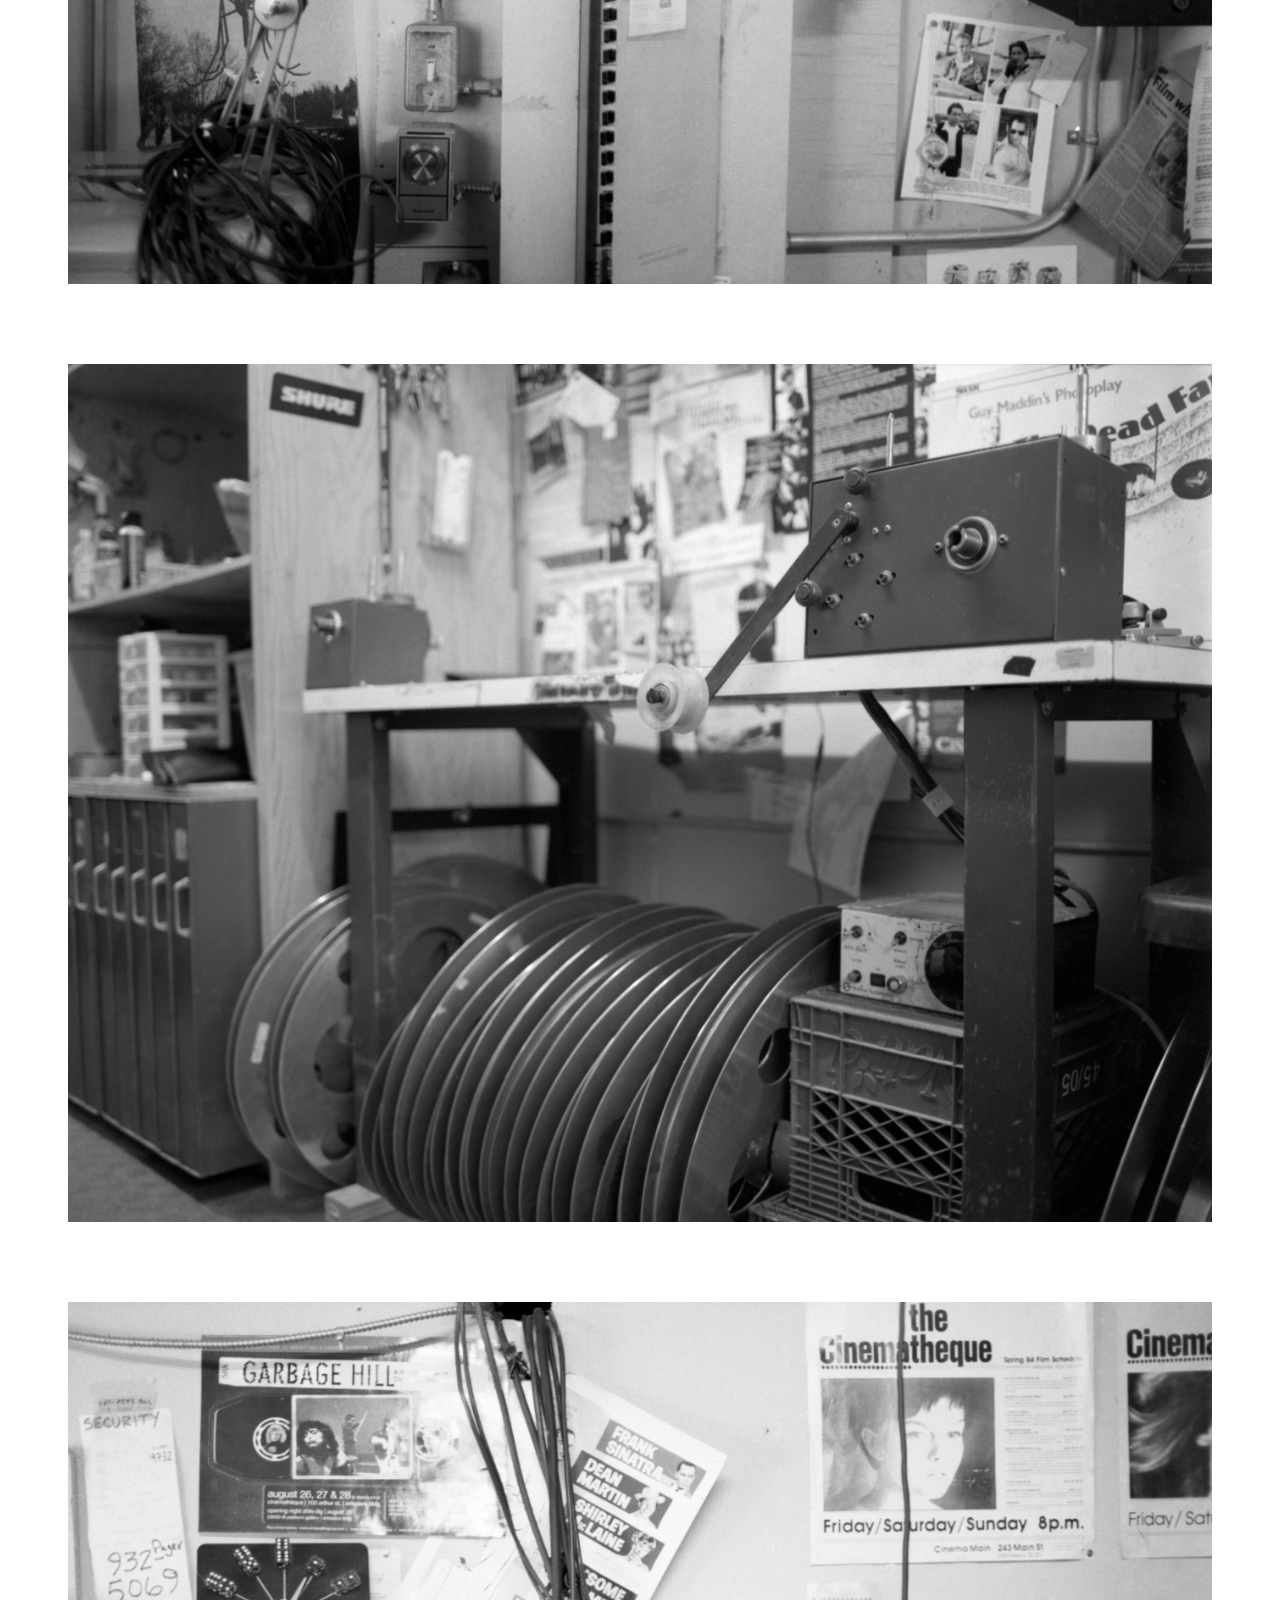
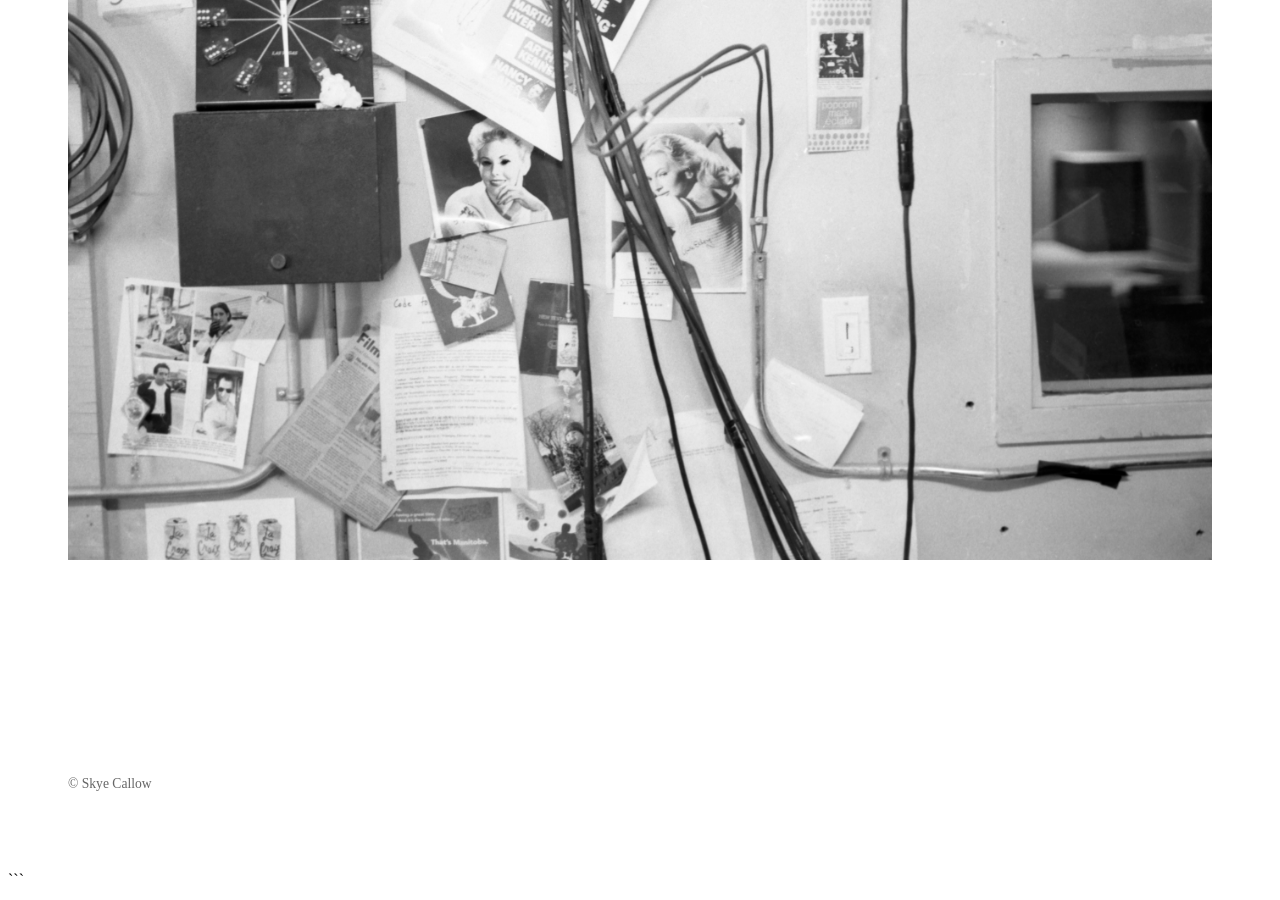
<file: the-booth-photos.html>
<!DOCTYPE html>
<html>
<head>
<meta charset="UTF-8">
<meta name="viewport" content="width=device-width, initial-scale=1">
<title>The Booth Photos | Skye Callow</title>
<link rel="stylesheet" href="style.css">
<link rel="icon" type="image/png" href="favicon.png">
</head>

<body>

<header>

<h1>
<a href="index.html">Skye Callow</a>
</h1>

<nav>
<a href="work.html">Work</a>
<a href="about.html">About</a>
<a href="cv.html">CV</a>
<a href="contact.html">Contact</a>
</nav>

</header>

<section>

<p class="project-title">
The Booth Photos
</p>

<p class="project-note">
We're Still Here: 50 Years of the Winnipeg Film Group<br>
Platform Centre for Photographic + Digital Arts<br>
Winnipeg, Manitoba<br>
2024
</p>

<p class="project-note">
Commissioned by the Winnipeg Film Group.
</p>

<p class="project-description">
The Booth Photos is a commissioned photographic series documenting the projection booth of the Dave Barber Cinematheque in celebration of the Winnipeg Film Group's 50th anniversary. The photographs were exhibited as part of <em>We're Still Here: 50 Years of the Winnipeg Film Group</em>, an archival exhibition presented at Platform Centre for Photographic + Digital Arts.
</p>

<p class="project-note">
Further Reading
</p>

<p class="project-description">
<a href="https://www.winnipegfilmgroup.com/were-still-here-50-years-of-the-winnipeg-film-group/" target="_blank">
We're Still Here: 50 Years of the Winnipeg Film Group — Exhibition Information
</a>
</p>

<div class="project-grid">

<img src="booth-01.jpeg" alt="The Booth Photos">

<img src="booth-02.jpeg" alt="The Booth Photos">

<img src="booth-03.jpeg" alt="The Booth Photos">

<img src="booth-04.jpeg" alt="The Booth Photos">

<img src="booth-05.jpeg" alt="The Booth Photos">

<img src="booth-06.jpeg" alt="The Booth Photos">

<img src="booth-07.jpeg" alt="The Booth Photos">

<img src="booth-08.jpeg" alt="The Booth Photos">

<img src="booth-09.jpeg" alt="The Booth Photos">

<img src="booth-10.jpeg" alt="The Booth Photos">

</div>

</section>

<footer>

<p>© Skye Callow</p>

</footer>

</body>
</html>
```
</file>
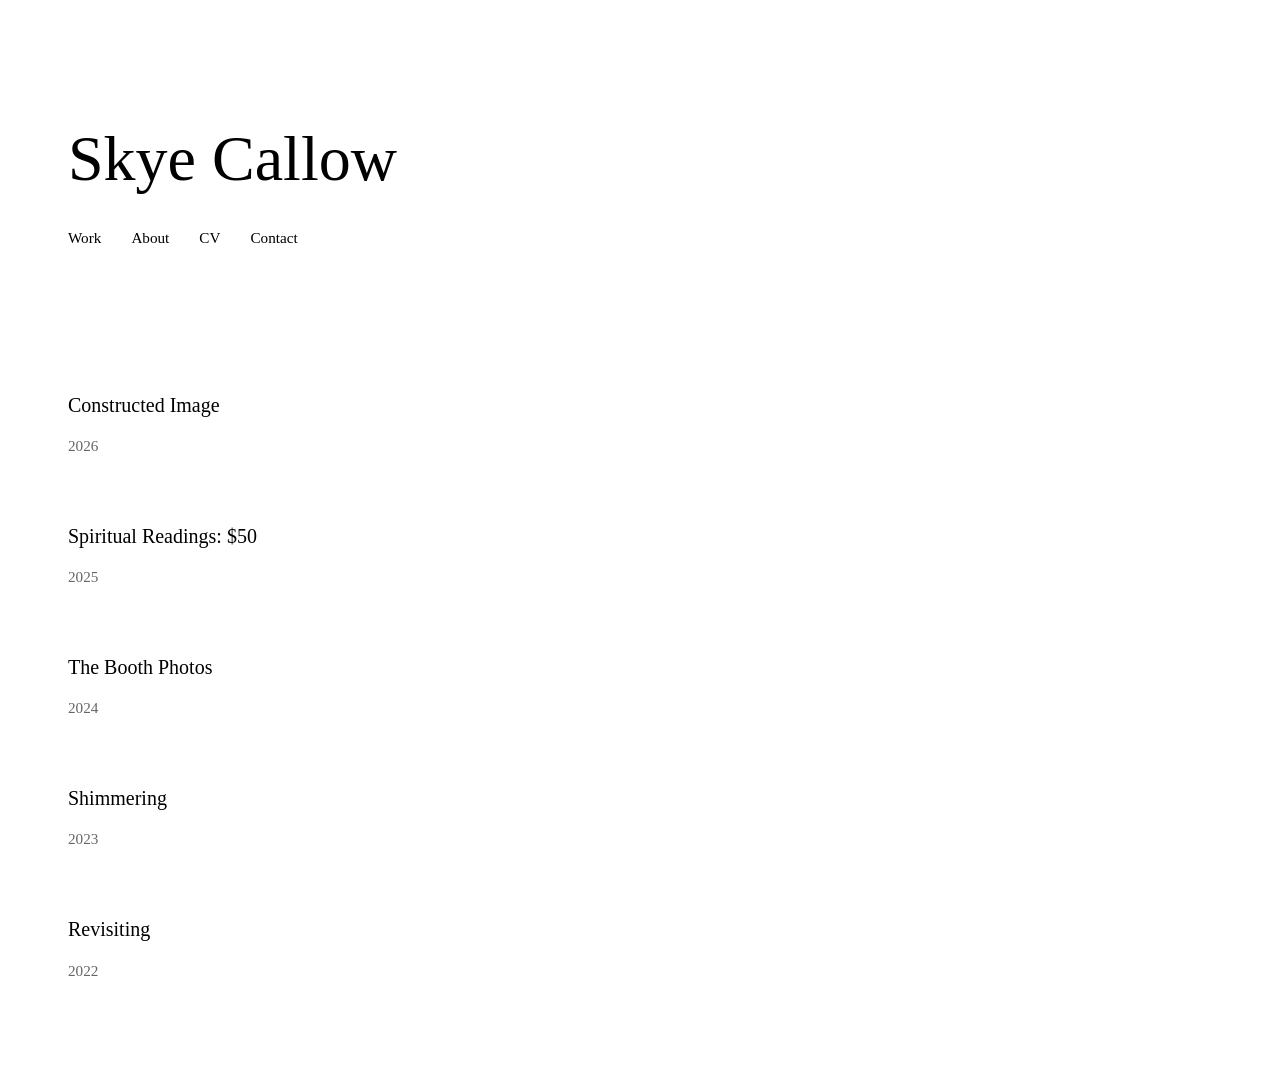
<file: work.html>
<!DOCTYPE html>
<html>
<head>
<meta charset="UTF-8">
<meta name="viewport" content="width=device-width, initial-scale=1">
<title>Work | Skye Callow</title>
<link rel="stylesheet" href="style.css">
<link rel="icon" type="image/png" href="favicon.png">
  
</head>

<body>

<header>

<h1>
<a href="index.html">Skye Callow</a>
</h1>

<nav>
<a href="work.html">Work</a>
<a href="about.html">About</a>
<a href="cv.html">CV</a>
<a href="contact.html">Contact</a>
</nav>

</header>

<section class="project-list">

<a class="project-link" href="constructed-image.html">
<p class="project-title">Constructed Image</p>
<p class="year">2026</p>
</a>

<a class="project-link" href="spiritual-readings.html">
<p class="project-title">Spiritual Readings: $50</p>
<p class="year">2025</p>
</a>

<a class="project-link" href="the-booth-photos.html">
<p class="project-title">The Booth Photos</p>
<p class="year">2024</p>
</a>

<a class="project-link" href="shimmering.html">
<p class="project-title">Shimmering</p>
<p class="year">2023</p>
</a>

<a class="project-link" href="revisiting.html">
<p class="project-title">Revisiting</p>
<p class="year">2022</p>
</a>

</section>

</body>
</html>
</file>
<file: style.css>
```css
* {
    margin: 0;
    padding: 0;
    box-sizing: border-box;
}

body {
    background: white;
    color: black;
    font-family: "Times New Roman", Times, serif;
    line-height: 1.5;
}

a {
    color: inherit;
    text-decoration: none;
}

a:visited {
    color: inherit;
}

a:hover {
    opacity: 0.7;
}

/* ---------- Header ---------- */

header {
    padding: 60px;
}

h1 {
    font-size: 4rem;
    font-weight: normal;
    margin-bottom: 20px;
}

nav {
    display: flex;
    gap: 30px;
    font-size: 0.95rem;
}

/* ---------- General Layout ---------- */

section {
    max-width: 1200px;
    margin: auto;
    padding: 60px;
}

/* ---------- Home ---------- */

.hero img {
    width: 100%;
    height: 80vh;
    object-fit: cover;
    display: block;
}

.photo-credit {
    font-size: 0.85rem;
    color: #666;
    margin-top: 12px;
}

/* ---------- Work Page ---------- */

.project-link {
    display: block;
}

.project-list {
    display: flex;
    flex-direction: column;
    gap: 28px;
}

.project-title {
    font-size: 1.25rem;
    font-weight: normal;
    margin-bottom: 0.1rem;
}

.year {
    font-size: 0.95rem;
    color: #666;
}
/* ---------- Project Pages ---------- */

.project-note {
    font-size: 0.9rem;
    color: #666;
    margin-bottom: 1.5rem;
    line-height: 1.6;
}

.project-description {
    max-width: 700px;
    margin-bottom: 2rem;
    line-height: 1.7;
}

.project-description a {
    text-decoration: underline;
    text-decoration-thickness: 0.5px;
    text-underline-offset: 3px;
}

.project-description a:hover {
    opacity: 0.6;
}

.project-grid {
    margin-top: 3rem;
}

.project-grid img {
    width: 100%;
    display: block;
    margin-bottom: 80px;
}

/* ---------- Video ---------- */

.video-wrapper {
    margin: 3rem 0;
}

.video-wrapper iframe {
    width: 100%;
    aspect-ratio: 16 / 9;
    height: auto;
    border: none;
}

/* ---------- About + Contact ---------- */

.bio {
    max-width: 700px;
    margin: 0 auto;
}

.bio p {
    margin-bottom: 2rem;
}

/* ---------- CV ---------- */

iframe {
    width: 100%;
    height: 1200px;
    border: none;
}

/* ---------- Footer ---------- */

footer {
    padding: 60px;
    font-size: 0.85rem;
    color: #666;
}

/* ---------- Mobile ---------- */

@media (max-width: 800px) {

    header {
        padding: 30px;
    }

    section {
        padding: 30px;
    }

    footer {
        padding: 30px;
    }

    h1 {
        font-size: 3rem;
    }

    nav {
        flex-wrap: wrap;
        gap: 20px;
    }

    .hero img {
        height: 60vh;
    }
}
```
</file>
